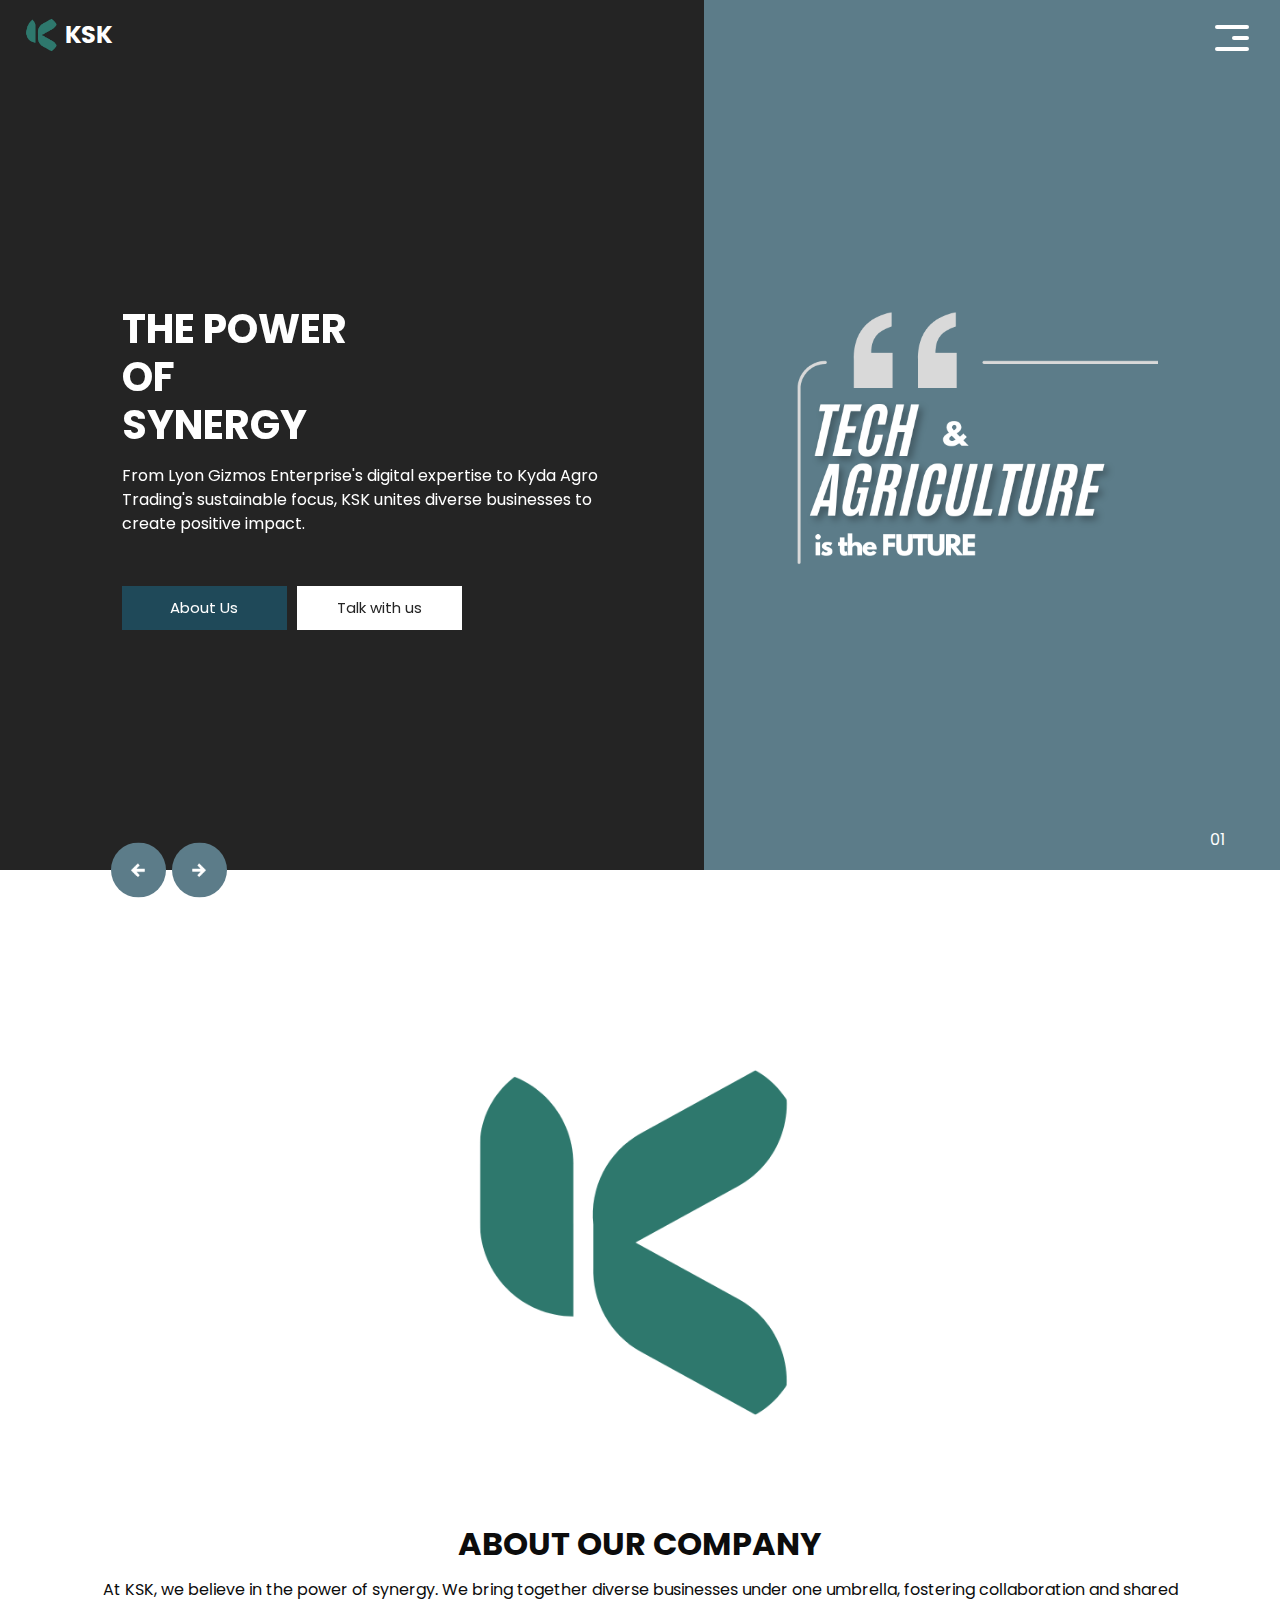
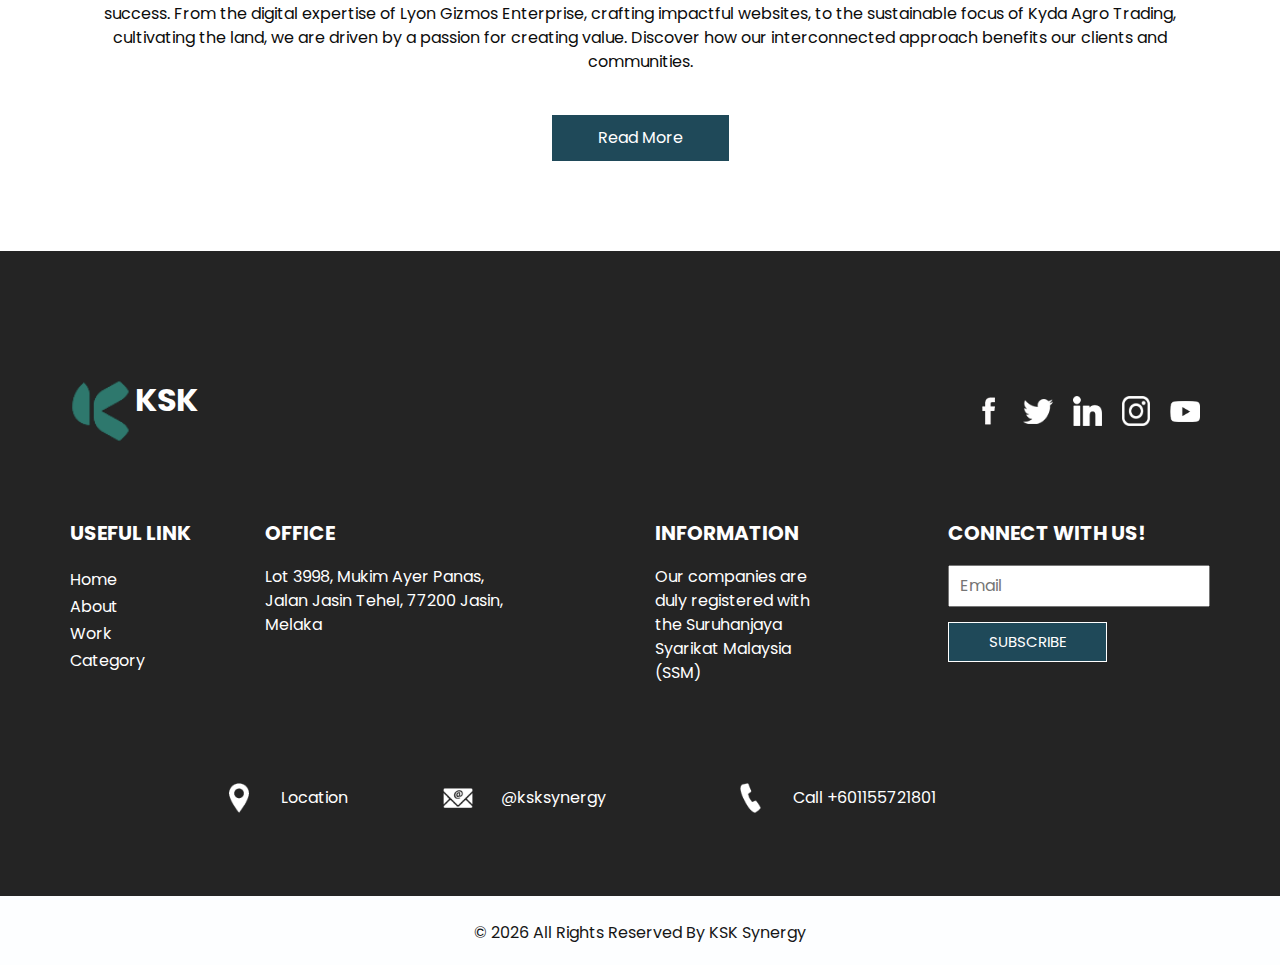
<file: index.html>
<!DOCTYPE html>
<html>

<head>
  <!-- Basic -->
  <meta charset="utf-8" />
  <meta http-equiv="X-UA-Compatible" content="IE=edge" />
  <!-- Mobile Metas -->
  <meta name="viewport" content="width=device-width, initial-scale=1, shrink-to-fit=no" />
  <!-- Site Metas -->
  <meta name="keywords" content="KSK, Lyon Gizmos Enterprise, Kyda Agro Trading, website design, web development, agriculture, sustainable farming, Malaysia, business conglomerate, farm melaka, farm malaysia, website malaysia, kebun melaka, kebun cilli melaka, kebun cilli, madu, madu asli, madu original" />
  <meta name="description" content="Dapatkan cili merah kulai dan madu asli organik berkualitas tinggi tanpa bahan kimia dengan harga termurah di Malaysia. Get high-quality organic red chili and pure honey, free from chemicals, at the cheapest prices in Malaysia." />
  <meta name="author" content="KSK Synergy" />

  <title>KSK Synergy</title>

  <!-- bootstrap core css -->
  <link rel="stylesheet" type="text/css" href="css/bootstrap.css" />

  <link href="https://fonts.googleapis.com/css?family=Poppins:400,700&display=swap" rel="stylesheet">
  <!-- Custom styles for this template -->
  <link href="css/style.css" rel="stylesheet" />
  <!-- responsive style -->
  <link href="css/responsive.css" rel="stylesheet" />
  <link rel="icon" type="image/png" href="images/fav.png">
</head>

<body>
  <div class="hero_area">
    <!-- header section strats -->
    <header class="header_section">
      <div class="container-fluid">
        <nav class="navbar navbar-expand-lg custom_nav-container">
          <a class="navbar-brand" href="index.html">
            <img src="images/logo.png" alt="" />
            <span>
              KSK
            </span>
          </a>
          <button class="navbar-toggler" type="button" data-toggle="collapse" data-target="#navbarSupportedContent" aria-controls="navbarSupportedContent" aria-expanded="false" aria-label="Toggle navigation">
            <span class="navbar-toggler-icon"></span>
          </button>

          <div class="collapse navbar-collapse" id="navbarSupportedContent">
            <ul class="navbar-nav  ">
              <li class="nav-item active">
                <a class="nav-link" href="index.html">Home <span class="sr-only">(current)</span></a>
              </li>
              <li class="nav-item">
                <a class="nav-link" href="about.html"> About</a>
              </li>
              <li class="nav-item">
                <a class="nav-link" href="work.html">Work </a>
              </li>
              <li class="nav-item">
                <a class="nav-link" href="category.html"> Category </a>
              </li>
            </ul>
            <div class="user_option">
              <a href="">
                <span>
                  Login
                </span>
              </a>
              <form class="form-inline my-2 my-lg-0 ml-0 ml-lg-4 mb-3 mb-lg-0">
                <button class="btn  my-2 my-sm-0 nav_search-btn" type="submit"></button>
              </form>
            </div>
          </div>
          <div>
            <div class="custom_menu-btn ">
              <button>
                <span class=" s-1">

                </span>
                <span class="s-2">

                </span>
                <span class="s-3">

                </span>
              </button>
            </div>
          </div>

        </nav>
      </div>
    </header>
    <!-- end header section -->
    <!-- slider section -->
    <section class="slider_section ">
      <div class="carousel_btn-container">
        <a class="carousel-control-prev" href="#carouselExampleIndicators" role="button" data-slide="prev">
          <span class="sr-only">Previous</span>
        </a>
        <a class="carousel-control-next" href="#carouselExampleIndicators" role="button" data-slide="next">
          <span class="sr-only">Next</span>
        </a>
      </div>
      <div id="carouselExampleIndicators" class="carousel slide" data-ride="carousel">
        <ol class="carousel-indicators">
          <li data-target="#carouselExampleIndicators" data-slide-to="0" class="active">01</li>
          <li data-target="#carouselExampleIndicators" data-slide-to="1">02</li>
          <li data-target="#carouselExampleIndicators" data-slide-to="2">03</li>
        </ol>
        <div class="carousel-inner">
          <div class="carousel-item active">
            <div class="container-fluid">
              <div class="row">
                <div class="col-md-5 offset-md-1">
                  <div class="detail-box">
                    <h1>
                      The Power <br>
                      of <br>
                      Synergy
                    </h1>
                    <p>
                      From Lyon Gizmos Enterprise's digital expertise to Kyda Agro Trading's sustainable focus, KSK unites diverse businesses to create positive impact.
                    </p>
                    <div class="btn-box">
                      <a href="about.html" class="btn-1">
                        About Us
                      </a>
                      <a href="https://wa.link/rkm1f6" class="btn-2">
                        Talk with us
                      </a>
                    </div>
                  </div>
                </div>
                <div class="offset-md-1 col-md-4 img-container">
                  <div class="img-box">
                    <img src="images/slider-img.png" alt="">
                  </div>
                </div>
              </div>
            </div>
          </div>
          <div class="carousel-item ">
            <div class="container-fluid">
              <div class="row">
                <div class="col-md-5 offset-md-1">
                  <div class="detail-box">
                    <h1>
                      Lyon Gizmos Enterprise <br>
                       
                      Tech
                    </h1>
                    <p>
                      Crafting impactful websites for businesses seeking a powerful online presence. We blend creativity and technical expertise to deliver results.
                    </p>
                    <div class="btn-box">
                      <a href="about.html" class="btn-1">
                        About Us
                      </a>
                      <a href="https://wa.link/rkm1f6" class="btn-2">
                        Talk with us
                      </a>
                    </div>
                  </div>
                </div>
                <div class="offset-md-1 col-md-4 img-container">
                  <div class="img-box">
                    <img src="images/slider-img.png" alt="">
                  </div>
                </div>
              </div>
            </div>
          </div>
          <div class="carousel-item ">
            <div class="container-fluid">
              <div class="row">
                <div class="col-md-5 offset-md-1">
                  <div class="detail-box">
                    <h1>
                      Kyda Agro Trading <br>
                      
                      Agriculture
                    </h1>
                    <p>
                      Cultivating the land with sustainable practices, providing high-quality agricultural products. Healthier future for our communities.
                    </p>
                    <div class="btn-box">
                      <a href="about.html" class="btn-1">
                        About Us
                      </a>
                      <a href="https://wa.link/rkm1f6" class="btn-2">
                        Talk with us
                      </a>
                    </div>
                  </div>
                </div>
                <div class="offset-md-1 col-md-4 img-container">
                  <div class="img-box">
                    <img src="images/slider-img.png" alt="">
                  </div>
                </div>
              </div>
            </div>
          </div>
        </div>

      </div>

    </section>
    <!-- end slider section -->
  </div>


  

  

  <!-- about section -->

  <section class="about_section layout_padding">
    <div class="container">
      <div class="row">
        <div class="col-md-10 col-lg-9 mx-auto">
          <div class="img-box">
            <img src="images/about-img.png" alt="">
          </div>
        </div>
      </div>
      <div class="detail-box">
        <h2>
          About our company
        </h2>
        <p>
          At KSK, we believe in the power of synergy. We bring together diverse businesses under one umbrella, fostering collaboration and shared success. From the digital expertise of Lyon Gizmos Enterprise, crafting impactful websites, to the sustainable focus of Kyda Agro Trading, cultivating the land, we are driven by a passion for creating value. Discover how our interconnected approach benefits our clients and communities.
        </p>
        <a href="about.html">
          Read More
        </a>
      </div>
    </div>
  </section>

  <!-- end about section -->

  



  <!-- info section -->

  <section class="info_section ">
    <div class="info_container layout_padding-top">
      <div class="container">
        <div class="info_top">
          <div class="info_logo">
            <img src="images/logo.png" alt="" />
            <span>
              KSK
            </span>
          </div>
          <div class="social_box">
            <a href="#">
              <img src="images/fb.png" alt="">
            </a>
            <a href="#">
              <img src="images/twitter.png" alt="">
            </a>
            <a href="#">
              <img src="images/linkedin.png" alt="">
            </a>
            <a href="#">
              <img src="images/instagram.png" alt="">
            </a>
            <a href="#">
              <img src="images/youtube.png" alt="">
            </a>
          </div>
        </div>

        <div class="info_main">
          <div class="row">
            <div class="col-md-3 col-lg-2">
              <div class="info_link-box">
                <h5>
                  Useful Link
                </h5>
                <ul>
                  <li class=" active">
                    <a class="" href="index.html">Home <span class="sr-only">(current)</span></a>
                  </li>
                  <li class="">
                    <a class="" href="about.html">About </a>
                  </li>
                  <li class="">
                    <a class="" href="work.html">Work </a>
                  </li>
                  <li class="">
                    <a class="" href="category.html">Category </a>
                  </li>
                </ul>
              </div>
            </div>
            <div class="col-md-3 ">
              <h5>
                Office
              </h5>
              <p>
                Lot 3998, Mukim Ayer Panas, Jalan Jasin Tehel, 77200 Jasin, Melaka
              </p>
            </div>

            <div class="col-md-3 col-lg-2 offset-lg-1">
              <h5>
                Information
              </h5>
              <p>
                Our companies are duly registered with the Suruhanjaya Syarikat Malaysia (SSM)
              </p>
            </div>

            <div class="col-md-3  offset-lg-1">
              <div class="info_form ">
                <h5>
                  Connect with Us!
                </h5>
                <form action="">
                  <input type="email" id="email" placeholder="Email" required>
                  <button type="button" onclick="openEmail()">Subscribe</button>
              </form>
              </div>
              <script>
                function openEmail() {
                  const email = document.getElementById('email').value;
                  if (!email) {
                    alert('Please enter your email address.');
                    return;
                  }
                  window.location.href = `mailto:ksksynergy@gmail.com?subject=Subscription&body=Hi KSK Synergy, I'd like to subscribe to your updates. (Your email: ${email})`;
                }
                </script>

            </div>
          </div>
        </div>
        <div class="row">
          <div class="col-lg-9 col-md-10 mx-auto">
            <div class="info_contact layout_padding2">
              <div class="row">
                <div class="col-md-3">
                  <a href="https://maps.app.goo.gl/VVT3TZhiv9jFWJGj6" class="link-box">
                    <div class="img-box">
                      <img src="images/location.png" alt="">
                    </div>
                    <div class="detail-box">
                      <h8>
                        Location
                      </h8>
                    </div>
                  </a>
                </div>
                <div class="col-md-4">
                  <a href="mailto:ksksynergy@gmail.com" class="link-box">
                    <div class="img-box">
                      <img src="images/mail.png" alt="">
                    </div>
                    <div class="detail-box">
                      <h8>
                        @ksksynergy
                      </h8>
                    </div>
                  </a>
                </div>
                <div class="col-md-5">
                  <a href="https://wa.link/rkm1f6" class="link-box">
                    <div class="img-box">
                      <img src="images/call.png" alt="">
                    </div>
                    <div class="detail-box">
                      <h8>
                        Call +601155721801
                      </h8>
                    </div>
                  </a>
                </div>
              </div>
            </div>
          </div>
        </div>

      </div>
    </div>
  </section>

  <!-- end info section -->

  <!-- footer section -->
  <footer class="container-fluid footer_section ">
    <div class="container">
      <p>
        &copy; <span id="displayDate"></span> All Rights Reserved By
        <a href="https:///">KSK Synergy</a>
      </p>
    </div>
  </footer>
  <!-- end  footer section -->


  <script src="js/jquery-3.4.1.min.js"></script>
  <script src="js/bootstrap.js"></script>
  <script src="js/custom.js"></script>


</body>
</body>

</html>
</file>
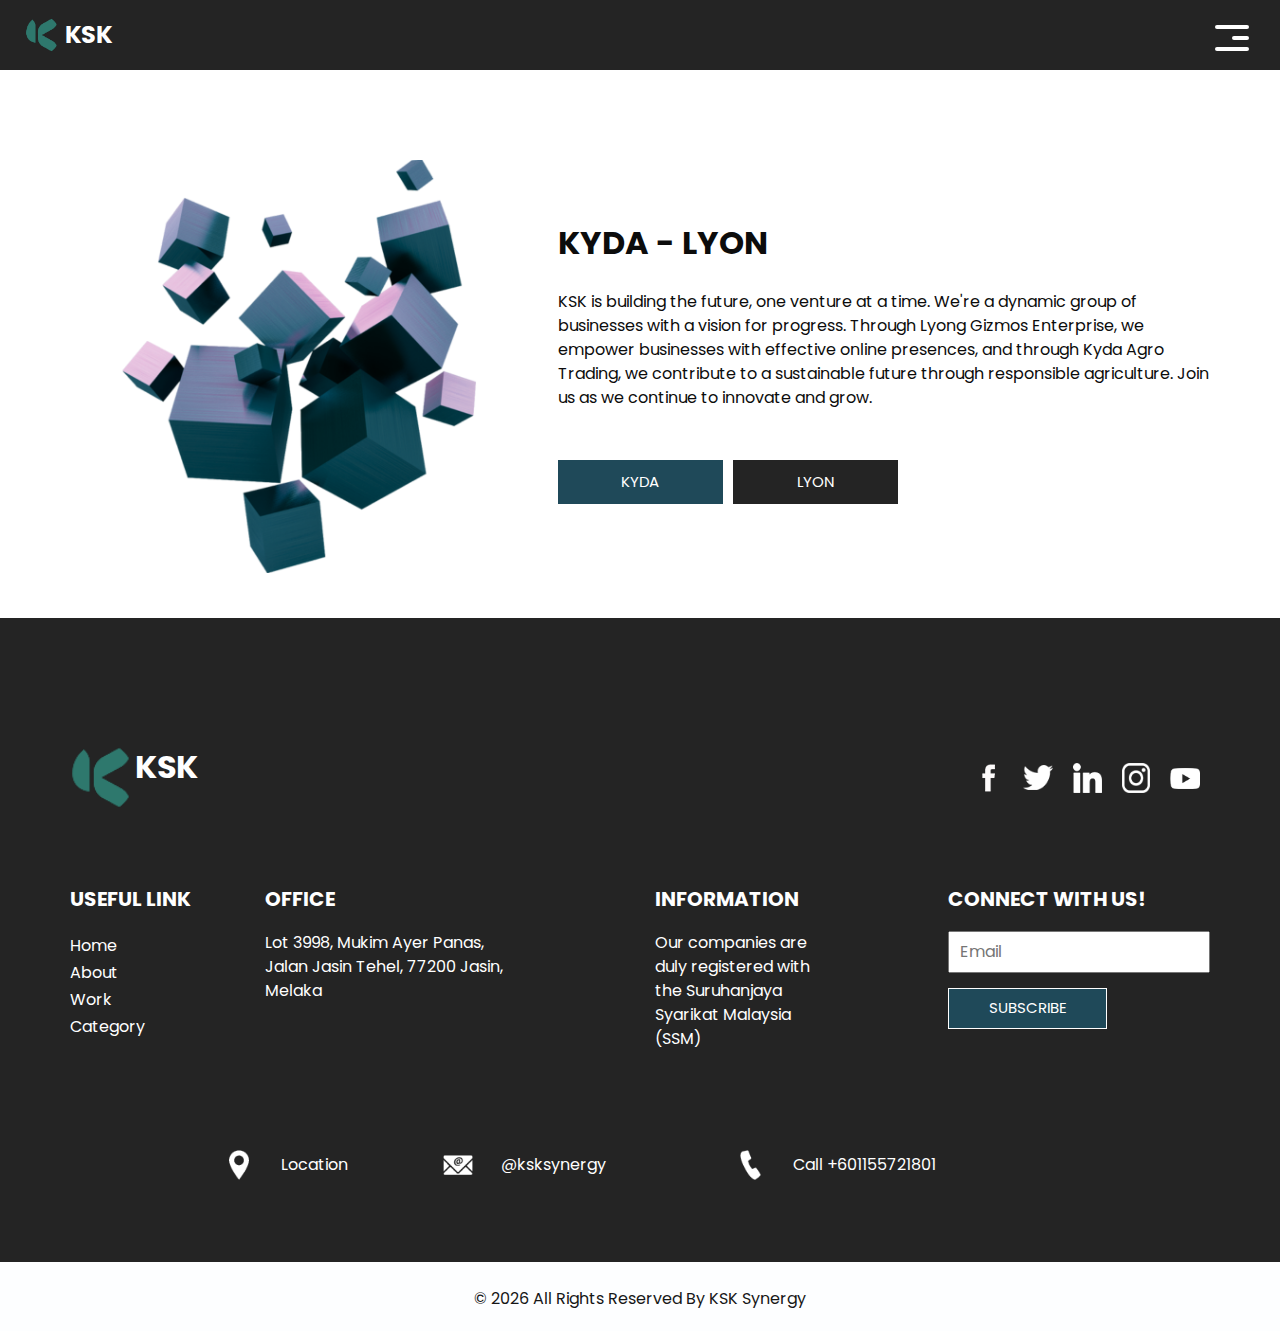
<file: about.html>
<!DOCTYPE html>
<html>

<head>
  <!-- Basic -->
  <meta charset="utf-8" />
  <meta http-equiv="X-UA-Compatible" content="IE=edge" />
  <!-- Mobile Metas -->
  <meta name="viewport" content="width=device-width, initial-scale=1, shrink-to-fit=no" />
  <!-- Site Metas -->
  <meta name="keywords" content="KSK, Lyon Gizmos Enterprise, Kyda Agro Trading, website design, web development, agriculture, sustainable farming, Malaysia, business conglomerate, farm melaka, farm malaysia, website malaysia, kebun melaka, kebun cilli melaka, kebun cilli, madu, madu asli, madu original" />
  <meta name="description" content="Dapatkan cili merah kulai dan madu asli organik berkualitas tinggi tanpa bahan kimia dengan harga termurah di Malaysia. Get high-quality organic red chili and pure honey, free from chemicals, at the cheapest prices in Malaysia." />
  <meta name="author" content="KSK Synergy" />

  <title>KSK Synergy About</title>

  <!-- bootstrap core css -->
  <link rel="stylesheet" type="text/css" href="css/bootstrap.css" />

  <link href="https://fonts.googleapis.com/css?family=Poppins:400,700&display=swap" rel="stylesheet">
  <!-- Custom styles for this template -->
  <link href="css/style.css" rel="stylesheet" />
  <!-- responsive style -->
  <link href="css/responsive.css" rel="stylesheet" />
  <link rel="icon" type="image/png" href="images/fav.png">
</head>

<body class="sub_page">
  <div class="hero_area">
    <!-- header section strats -->
    <header class="header_section">
      <div class="container-fluid">
        <nav class="navbar navbar-expand-lg custom_nav-container">
          <a class="navbar-brand" href="index.html">
            <img src="images/logo.png" alt="" />
            <span>
              KSK
            </span>
          </a>
          <button class="navbar-toggler" type="button" data-toggle="collapse" data-target="#navbarSupportedContent" aria-controls="navbarSupportedContent" aria-expanded="false" aria-label="Toggle navigation">
            <span class="navbar-toggler-icon"></span>
          </button>

          <div class="collapse navbar-collapse" id="navbarSupportedContent">
            <ul class="navbar-nav  ">
              <li class="nav-item">
                <a class="nav-link" href="index.html">Home <span class="sr-only">(current)</span></a>
              </li>
              <li class="nav-item active">
                <a class="nav-link" href="about.html"> About</a>
              </li>
              <li class="nav-item">
                <a class="nav-link" href="work.html">Work </a>
              </li>
              <li class="nav-item">
                <a class="nav-link" href="category.html"> Category </a>
              </li>
            </ul>
            <div class="user_option">
              <a href="">
                <span>
                  Login
                </span>
              </a>
              <form class="form-inline my-2 my-lg-0 ml-0 ml-lg-4 mb-3 mb-lg-0">
                <button class="btn  my-2 my-sm-0 nav_search-btn" type="submit"></button>
              </form>
            </div>
          </div>
          <div>
            <div class="custom_menu-btn ">
              <button>
                <span class=" s-1">

                </span>
                <span class="s-2">

                </span>
                <span class="s-3">

                </span>
              </button>
            </div>
          </div>

        </nav>
      </div>
    </header>
    <!-- end header section -->
  </div>


  <!-- experience section -->

  <section class="experience_section layout_padding-top layout_padding2-bottom">
    <div class="container">
      <div class="row">
        <div class="col-md-5">
          <div class="img-box">
            <img src="images/cube.png" alt="">
          </div>
        </div>
        <div class="col-md-7">
          <div class="detail-box">
            <div class="heading_container">
              <h2>
                Kyda - Lyon
              </h2>
            </div>
            <p>
              KSK is building the future, one venture at a time. We're a dynamic group of businesses with a vision for progress. Through Lyong Gizmos Enterprise, we empower businesses with effective online presences, and through Kyda Agro Trading, we contribute to a sustainable future through responsible agriculture. Join us as we continue to innovate and grow.
            </p>
            <div class="btn-box">
              <a href="kyda.html" class="btn-1">
                KYDA
              </a>
              <a href="lyon.html" class="btn-2">
                LYON
              </a>
            </div>
          </div>
        </div>

      </div>
    </div>
  </section>

  <!-- end experience section -->


  

   <!-- info section -->

   <section class="info_section ">
    <div class="info_container layout_padding-top">
      <div class="container">
        <div class="info_top">
          <div class="info_logo">
            <img src="images/logo.png" alt="" />
            <span>
              KSK
            </span>
          </div>
          <div class="social_box">
            <a href="#">
              <img src="images/fb.png" alt="">
            </a>
            <a href="#">
              <img src="images/twitter.png" alt="">
            </a>
            <a href="#">
              <img src="images/linkedin.png" alt="">
            </a>
            <a href="#">
              <img src="images/instagram.png" alt="">
            </a>
            <a href="#">
              <img src="images/youtube.png" alt="">
            </a>
          </div>
        </div>

        <div class="info_main">
          <div class="row">
            <div class="col-md-3 col-lg-2">
              <div class="info_link-box">
                <h5>
                  Useful Link
                </h5>
                <ul>
                  <li class=" active">
                    <a class="" href="index.html">Home <span class="sr-only">(current)</span></a>
                  </li>
                  <li class="">
                    <a class="" href="about.html">About </a>
                  </li>
                  <li class="">
                    <a class="" href="work.html">Work </a>
                  </li>
                  <li class="">
                    <a class="" href="category.html">Category </a>
                  </li>
                </ul>
              </div>
            </div>
            <div class="col-md-3 ">
              <h5>
                Office
              </h5>
              <p>
                Lot 3998, Mukim Ayer Panas, Jalan Jasin Tehel, 77200 Jasin, Melaka
              </p>
            </div>

            <div class="col-md-3 col-lg-2 offset-lg-1">
              <h5>
                Information
              </h5>
              <p>
                Our companies are duly registered with the Suruhanjaya Syarikat Malaysia (SSM)
              </p>
            </div>

            <div class="col-md-3  offset-lg-1">
              <div class="info_form ">
                <h5>
                  Connect with Us!
                </h5>
                <form action="">
                  <input type="email" id="email" placeholder="Email" required>
                  <button type="button" onclick="openEmail()">Subscribe</button>
              </form>
              </div>
              <script>
                function openEmail() {
                  const email = document.getElementById('email').value;
                  if (!email) {
                    alert('Please enter your email address.');
                    return;
                  }
                  window.location.href = `mailto:ksksynergy@gmail.com?subject=Subscription&body=Hi KSK Synergy, I'd like to subscribe to your updates. (Your email: ${email})`;
                }
                </script>

            </div>
          </div>
        </div>
        <div class="row">
          <div class="col-lg-9 col-md-10 mx-auto">
            <div class="info_contact layout_padding2">
              <div class="row">
                <div class="col-md-3">
                  <a href="https://maps.app.goo.gl/VVT3TZhiv9jFWJGj6" class="link-box">
                    <div class="img-box">
                      <img src="images/location.png" alt="">
                    </div>
                    <div class="detail-box">
                      <h8>
                        Location
                      </h8>
                    </div>
                  </a>
                </div>
                <div class="col-md-4">
                  <a href="mailto:ksksynergy@gmail.com" class="link-box">
                    <div class="img-box">
                      <img src="images/mail.png" alt="">
                    </div>
                    <div class="detail-box">
                      <h8>
                        @ksksynergy
                      </h8>
                    </div>
                  </a>
                </div>
                <div class="col-md-5">
                  <a href="https://wa.link/rkm1f6" class="link-box">
                    <div class="img-box">
                      <img src="images/call.png" alt="">
                    </div>
                    <div class="detail-box">
                      <h8>
                        Call +601155721801
                      </h8>
                    </div>
                  </a>
                </div>
              </div>
            </div>
          </div>
        </div>

      </div>
    </div>
  </section>

  <!-- end info section -->

  <!-- footer section -->
  <footer class="container-fluid footer_section ">
    <div class="container">
      <p>
        &copy; <span id="displayDate"></span> All Rights Reserved By
        <a href="https:///">KSK Synergy</a>
      </p>
    </div>
  </footer>
  <!-- end  footer section -->


  <script src="js/jquery-3.4.1.min.js"></script>
  <script src="js/bootstrap.js"></script>
  <script src="js/custom.js"></script>


</body>
</body>

</html>
</file>
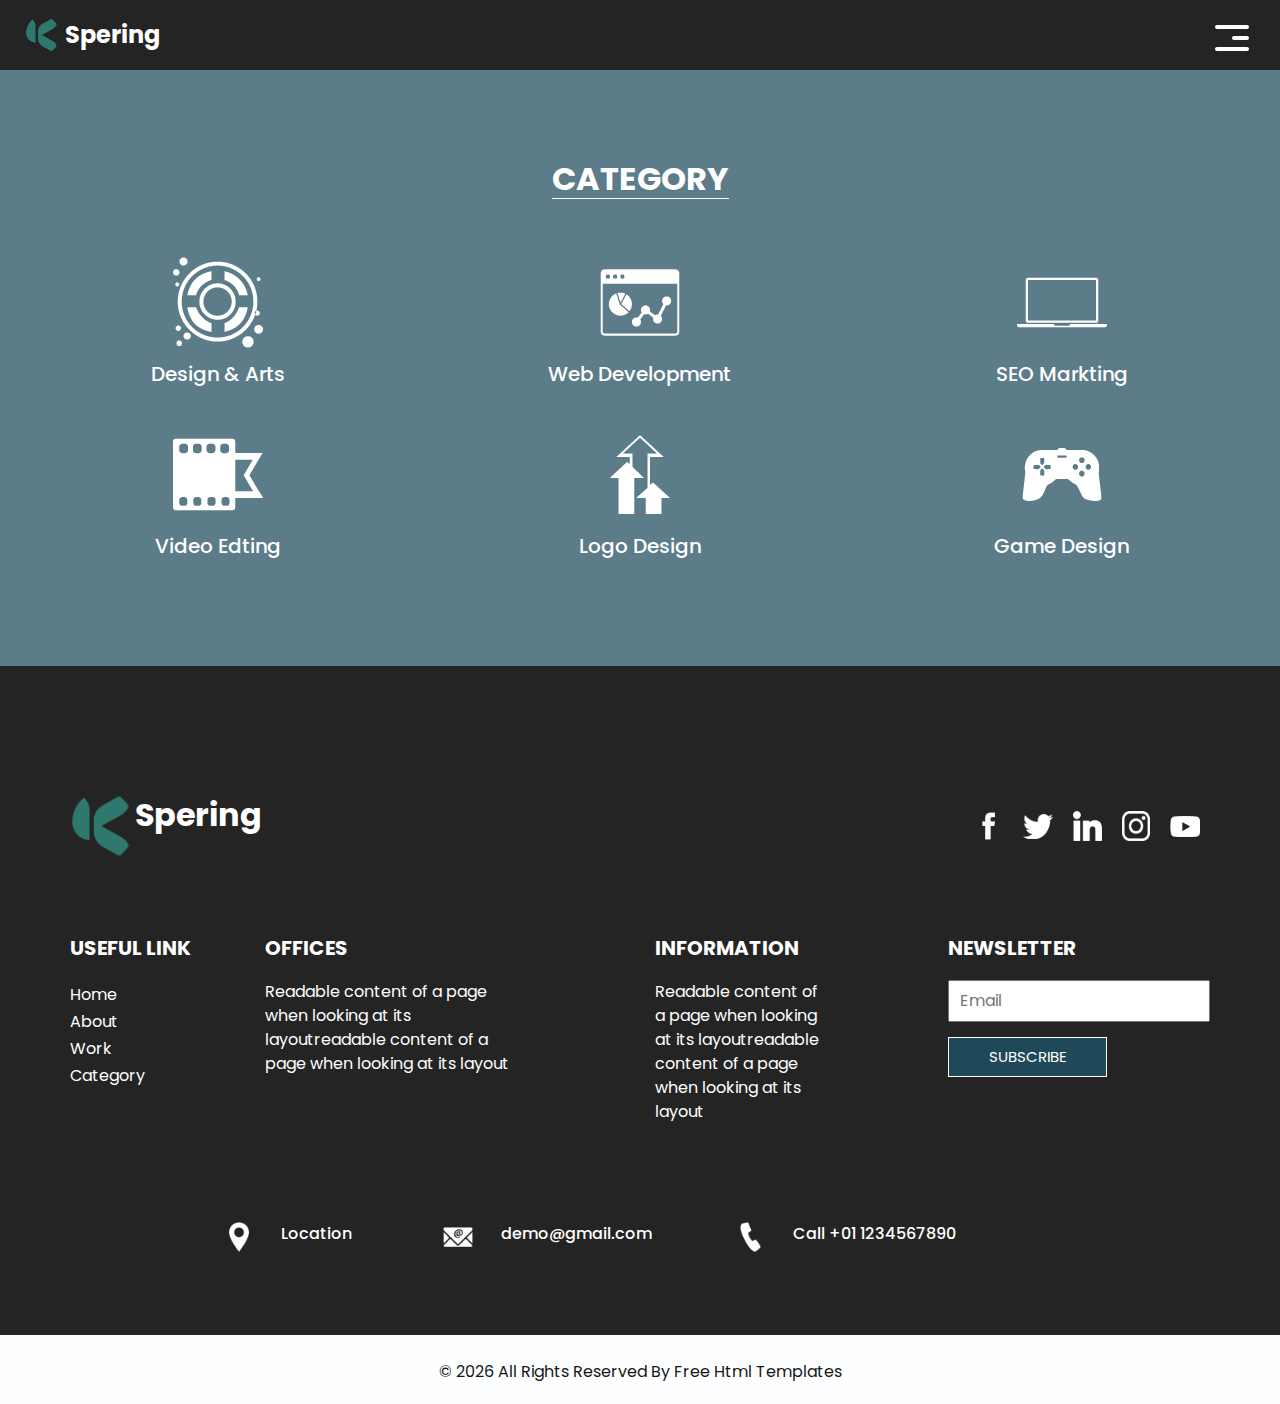
<file: category X.html>
<!DOCTYPE html>
<html>

<head>
  <!-- Basic -->
  <meta charset="utf-8" />
  <meta http-equiv="X-UA-Compatible" content="IE=edge" />
  <!-- Mobile Metas -->
  <meta name="viewport" content="width=device-width, initial-scale=1, shrink-to-fit=no" />
  <!-- Site Metas -->
  <meta name="keywords" content="" />
  <meta name="description" content="" />
  <meta name="author" content="" />

  <title>Spering</title>

  <!-- bootstrap core css -->
  <link rel="stylesheet" type="text/css" href="css/bootstrap.css" />

  <link href="https://fonts.googleapis.com/css?family=Poppins:400,700&display=swap" rel="stylesheet">
  <!-- Custom styles for this template -->
  <link href="css/style.css" rel="stylesheet" />
  <!-- responsive style -->
  <link href="css/responsive.css" rel="stylesheet" />
</head>

<body class="sub_page">
  <div class="hero_area">
    <!-- header section strats -->
    <header class="header_section">
      <div class="container-fluid">
        <nav class="navbar navbar-expand-lg custom_nav-container">
          <a class="navbar-brand" href="index.html">
            <img src="images/logo.png" alt="" />
            <span>
              Spering
            </span>
          </a>
          <button class="navbar-toggler" type="button" data-toggle="collapse" data-target="#navbarSupportedContent" aria-controls="navbarSupportedContent" aria-expanded="false" aria-label="Toggle navigation">
            <span class="navbar-toggler-icon"></span>
          </button>

          <div class="collapse navbar-collapse" id="navbarSupportedContent">
            <ul class="navbar-nav  ">
              <li class="nav-item ">
                <a class="nav-link" href="index.html">Home <span class="sr-only">(current)</span></a>
              </li>
              <li class="nav-item">
                <a class="nav-link" href="about.html"> About</a>
              </li>
              <li class="nav-item">
                <a class="nav-link" href="work.html">Work </a>
              </li>
              <li class="nav-item active">
                <a class="nav-link" href="category.html"> Category </a>
              </li>
            </ul>
            <div class="user_option">
              <a href="">
                <span>
                  Login
                </span>
              </a>
              <form class="form-inline my-2 my-lg-0 ml-0 ml-lg-4 mb-3 mb-lg-0">
                <button class="btn  my-2 my-sm-0 nav_search-btn" type="submit"></button>
              </form>
            </div>
          </div>
          <div>
            <div class="custom_menu-btn ">
              <button>
                <span class=" s-1">

                </span>
                <span class="s-2">

                </span>
                <span class="s-3">

                </span>
              </button>
            </div>
          </div>

        </nav>
      </div>
    </header>
    <!-- end header section -->
  </div>

  <!-- category section -->

  <section class="category_section layout_padding">
    <div class="container">
      <div class="heading_container">
        <h2>
          Category
        </h2>
      </div>
      <div class="category_container">
        <div class="box">
          <div class="img-box">
            <img src="images/c1.png" alt="">
          </div>
          <div class="detail-box">
            <h5>
              Design & Arts
            </h5>
          </div>
        </div>
        <div class="box">
          <div class="img-box">
            <img src="images/c2.png" alt="">
          </div>
          <div class="detail-box">
            <h5>
              Web Development
            </h5>
          </div>
        </div>
        <div class="box">
          <div class="img-box">
            <img src="images/c3.png" alt="">
          </div>
          <div class="detail-box">
            <h5>
              SEO Markting
            </h5>
          </div>
        </div>
        <div class="box">
          <div class="img-box">
            <img src="images/c4.png" alt="">
          </div>
          <div class="detail-box">
            <h5>
              Video Edting
            </h5>
          </div>
        </div>
        <div class="box">
          <div class="img-box">
            <img src="images/c5.png" alt="">
          </div>
          <div class="detail-box">
            <h5>
              Logo Design
            </h5>
          </div>
        </div>
        <div class="box">
          <div class="img-box">
            <img src="images/c6.png" alt="">
          </div>
          <div class="detail-box">
            <h5>
              Game Design
            </h5>
          </div>
        </div>
      </div>
    </div>
  </section>
  <!-- end category section -->

  <!-- info section -->

  <section class="info_section ">
    <div class="info_container layout_padding-top">
      <div class="container">
        <div class="info_top">
          <div class="info_logo">
            <img src="images/logo.png" alt="" />
            <span>
              Spering
            </span>
          </div>
          <div class="social_box">
            <a href="#">
              <img src="images/fb.png" alt="">
            </a>
            <a href="#">
              <img src="images/twitter.png" alt="">
            </a>
            <a href="#">
              <img src="images/linkedin.png" alt="">
            </a>
            <a href="#">
              <img src="images/instagram.png" alt="">
            </a>
            <a href="#">
              <img src="images/youtube.png" alt="">
            </a>
          </div>
        </div>

        <div class="info_main">
          <div class="row">
            <div class="col-md-3 col-lg-2">
              <div class="info_link-box">
                <h5>
                  Useful Link
                </h5>
                <ul>
                  <li class=" active">
                    <a class="" href="index.html">Home <span class="sr-only">(current)</span></a>
                  </li>
                  <li class="">
                    <a class="" href="about.html">About </a>
                  </li>
                  <li class="">
                    <a class="" href="work.html">Work </a>
                  </li>
                  <li class="">
                    <a class="" href="category.html">Category </a>
                  </li>
                </ul>
              </div>
            </div>
            <div class="col-md-3 ">
              <h5>
                Offices
              </h5>
              <p>
                Readable content of a page when looking at its layoutreadable content of a page when looking at its layout
              </p>
            </div>

            <div class="col-md-3 col-lg-2 offset-lg-1">
              <h5>
                Information
              </h5>
              <p>
                Readable content of a page when looking at its layoutreadable content of a page when looking at its layout
              </p>
            </div>

            <div class="col-md-3  offset-lg-1">
              <div class="info_form ">
                <h5>
                  Newsletter
                </h5>
                <form action="">
                  <input type="email" placeholder="Email">
                  <button>
                    Subscribe
                  </button>
                </form>
              </div>
            </div>
          </div>
        </div>
        <div class="row">
          <div class="col-lg-9 col-md-10 mx-auto">
            <div class="info_contact layout_padding2">
              <div class="row">
                <div class="col-md-3">
                  <a href="#" class="link-box">
                    <div class="img-box">
                      <img src="images/location.png" alt="">
                    </div>
                    <div class="detail-box">
                      <h6>
                        Location
                      </h6>
                    </div>
                  </a>
                </div>
                <div class="col-md-4">
                  <a href="#" class="link-box">
                    <div class="img-box">
                      <img src="images/mail.png" alt="">
                    </div>
                    <div class="detail-box">
                      <h6>
                        demo@gmail.com
                      </h6>
                    </div>
                  </a>
                </div>
                <div class="col-md-5">
                  <a href="#" class="link-box">
                    <div class="img-box">
                      <img src="images/call.png" alt="">
                    </div>
                    <div class="detail-box">
                      <h6>
                        Call +01 1234567890
                      </h6>
                    </div>
                  </a>
                </div>
              </div>
            </div>
          </div>
        </div>

      </div>
    </div>
  </section>

  <!-- end info section -->

  <!-- footer section -->
  <footer class="container-fluid footer_section ">
    <div class="container">
      <p>
        &copy; <span id="displayDate"></span> All Rights Reserved By
        <a href="https://html.design/">Free Html Templates</a>
      </p>
    </div>
  </footer>
  <!-- end  footer section -->


  <script src="js/jquery-3.4.1.min.js"></script>
  <script src="js/bootstrap.js"></script>
  <script src="js/custom.js"></script>

</body>
</body>

</html>
</file>
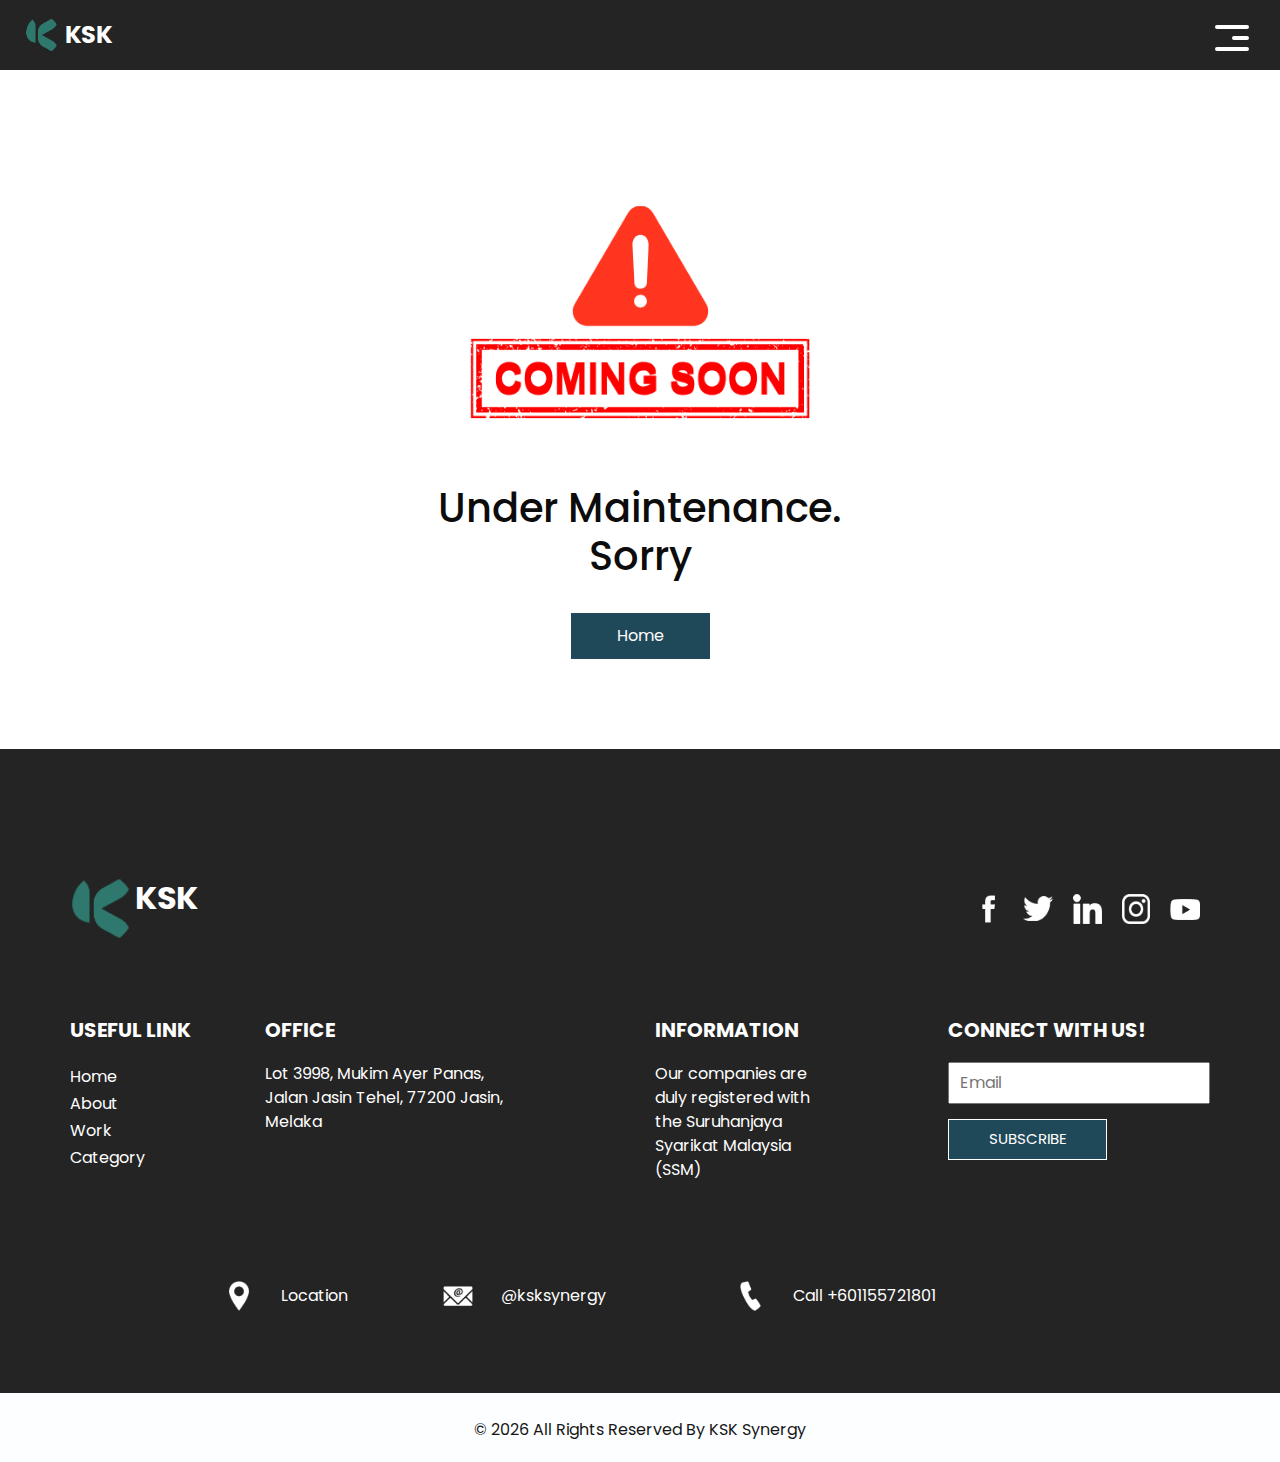
<file: category.html>
<!DOCTYPE html>
<html>
<head>
  <!-- Basic -->
  <meta charset="utf-8" />
  <meta http-equiv="X-UA-Compatible" content="IE=edge" />
  <!-- Mobile Metas -->
  <meta name="viewport" content="width=device-width, initial-scale=1, shrink-to-fit=no" />
  <!-- Site Metas -->
  <meta name="keywords" content="KSK, Lyon Gizmos Enterprise, Kyda Agro Trading, website design, web development, agriculture, sustainable farming, Malaysia, business conglomerate, farm melaka, farm malaysia, website malaysia, kebun melaka, kebun cilli melaka, kebun cilli, madu, madu asli, madu original" />
  <meta name="description" content="Dapatkan cili merah kulai dan madu asli organik berkualitas tinggi tanpa bahan kimia dengan harga termurah di Malaysia. Get high-quality organic red chili and pure honey, free from chemicals, at the cheapest prices in Malaysia." />
  <meta name="author" content="KSK Synergy" />

  <title>KSK Synergy</title>

  <!-- bootstrap core css -->
  <link rel="stylesheet" type="text/css" href="css/bootstrap.css" />

  <link href="https://fonts.googleapis.com/css?family=Poppins:400,700&display=swap" rel="stylesheet">
  <!-- Custom styles for this template -->
  <link href="css/style.css" rel="stylesheet" />
  <!-- responsive style -->
  <link href="css/responsive.css" rel="stylesheet" />
  <link rel="icon" type="image/png" href="images/fav.png">
</head>

<body class="sub_page">
    <div class="hero_area">
      <!-- header section strats -->
      <header class="header_section">
        <div class="container-fluid">
          <nav class="navbar navbar-expand-lg custom_nav-container">
            <a class="navbar-brand" href="index.html">
              <img src="images/logo.png" alt="" />
              <span>
                KSK
              </span>
            </a>
            <button class="navbar-toggler" type="button" data-toggle="collapse" data-target="#navbarSupportedContent" aria-controls="navbarSupportedContent" aria-expanded="false" aria-label="Toggle navigation">
              <span class="navbar-toggler-icon"></span>
            </button>
  
            <div class="collapse navbar-collapse" id="navbarSupportedContent">
              <ul class="navbar-nav  ">
                <li class="nav-item">
                  <a class="nav-link" href="index.html">Home <span class="sr-only">(current)</span></a>
                </li>
                <li class="nav-item active">
                  <a class="nav-link" href="about.html"> About</a>
                </li>
                <li class="nav-item">
                  <a class="nav-link" href="work.html">Work </a>
                </li>
                <li class="nav-item">
                  <a class="nav-link" href="category.html"> Category </a>
                </li>
              </ul>
              <div class="user_option">
                <a href="">
                  <span>
                    Login
                  </span>
                </a>
                <form class="form-inline my-2 my-lg-0 ml-0 ml-lg-4 mb-3 mb-lg-0">
                  <button class="btn  my-2 my-sm-0 nav_search-btn" type="submit"></button>
                </form>
              </div>
            </div>
            <div>
              <div class="custom_menu-btn ">
                <button>
                  <span class=" s-1">
  
                  </span>
                  <span class="s-2">
  
                  </span>
                  <span class="s-3">
  
                  </span>
                </button>
              </div>
            </div>
  
          </nav>
        </div>
      </header>
      <!-- end header section -->
    </div>


  

  

  <!-- kyda section -->

  <section class="about_section layout_padding">
    <div class="container">
      <div class="row">
        <div class="col-md-10 col-lg-9 mx-auto">
          <div class="img-box">
            <img src="images/main.png" alt="">
          </div>
        </div>
      </div>
      <div class="detail-box">
        <br> <h1>
          Under Maintenance. <br>

          Sorry
        </h1>
        
        <a href="index.html">
          Home
        </a>
      </div>
    </div>
  </section>

  <!-- end kyda section -->

  
  


  <!-- info section -->

  <section class="info_section ">
    <div class="info_container layout_padding-top">
      <div class="container">
        <div class="info_top">
          <div class="info_logo">
            <img src="images/logo.png" alt="" />
            <span>
              KSK
            </span>
          </div>
          <div class="social_box">
            <a href="#">
              <img src="images/fb.png" alt="">
            </a>
            <a href="#">
              <img src="images/twitter.png" alt="">
            </a>
            <a href="#">
              <img src="images/linkedin.png" alt="">
            </a>
            <a href="#">
              <img src="images/instagram.png" alt="">
            </a>
            <a href="#">
              <img src="images/youtube.png" alt="">
            </a>
          </div>
        </div>

        <div class="info_main">
          <div class="row">
            <div class="col-md-3 col-lg-2">
              <div class="info_link-box">
                <h5>
                  Useful Link
                </h5>
                <ul>
                  <li class=" active">
                    <a class="" href="index.html">Home <span class="sr-only">(current)</span></a>
                  </li>
                  <li class="">
                    <a class="" href="about.html">About </a>
                  </li>
                  <li class="">
                    <a class="" href="work.html">Work </a>
                  </li>
                  <li class="">
                    <a class="" href="category.html">Category </a>
                  </li>
                </ul>
              </div>
            </div>
            <div class="col-md-3 ">
              <h5>
                Office
              </h5>
              <p>
                Lot 3998, Mukim Ayer Panas, Jalan Jasin Tehel, 77200 Jasin, Melaka
              </p>
            </div>

            <div class="col-md-3 col-lg-2 offset-lg-1">
              <h5>
                Information
              </h5>
              <p>
                Our companies are duly registered with the Suruhanjaya Syarikat Malaysia (SSM)
              </p>
            </div>

            <div class="col-md-3  offset-lg-1">
              <div class="info_form ">
                <h5>
                  Connect with Us!
                </h5>
                <form action="">
                  <input type="email" id="email" placeholder="Email" required>
                  <button type="button" onclick="openEmail()">Subscribe</button>
              </form>
              </div>
              <script>
                function openEmail() {
                  const email = document.getElementById('email').value;
                  if (!email) {
                    alert('Please enter your email address.');
                    return;
                  }
                  window.location.href = `mailto:ksksynergy@gmail.com?subject=Subscription&body=Hi KSK Synergy, I'd like to subscribe to your updates. (Your email: ${email})`;
                }
                </script>

            </div>
          </div>
        </div>
        <div class="row">
          <div class="col-lg-9 col-md-10 mx-auto">
            <div class="info_contact layout_padding2">
              <div class="row">
                <div class="col-md-3">
                  <a href="https://maps.app.goo.gl/VVT3TZhiv9jFWJGj6" class="link-box">
                    <div class="img-box">
                      <img src="images/location.png" alt="">
                    </div>
                    <div class="detail-box">
                      <h8>
                        Location
                      </h8>
                    </div>
                  </a>
                </div>
                <div class="col-md-4">
                  <a href="mailto:ksksynergy@gmail.com" class="link-box">
                    <div class="img-box">
                      <img src="images/mail.png" alt="">
                    </div>
                    <div class="detail-box">
                      <h8>
                        @ksksynergy
                      </h8>
                    </div>
                  </a>
                </div>
                <div class="col-md-5">
                  <a href="https://wa.link/rkm1f6" class="link-box">
                    <div class="img-box">
                      <img src="images/call.png" alt="">
                    </div>
                    <div class="detail-box">
                      <h8>
                        Call +601155721801
                      </h8>
                    </div>
                  </a>
                </div>
              </div>
            </div>
          </div>
        </div>

      </div>
    </div>
  </section>

  <!-- end info section -->

  <!-- footer section -->
  <footer class="container-fluid footer_section ">
    <div class="container">
      <p>
        &copy; <span id="displayDate"></span> All Rights Reserved By
        <a href="https:///">KSK Synergy</a>
      </p>
    </div>
  </footer>
  <!-- end  footer section -->


  <script src="js/jquery-3.4.1.min.js"></script>
  <script src="js/bootstrap.js"></script>
  <script src="js/custom.js"></script>


</body>
</body>

</html>
</file>
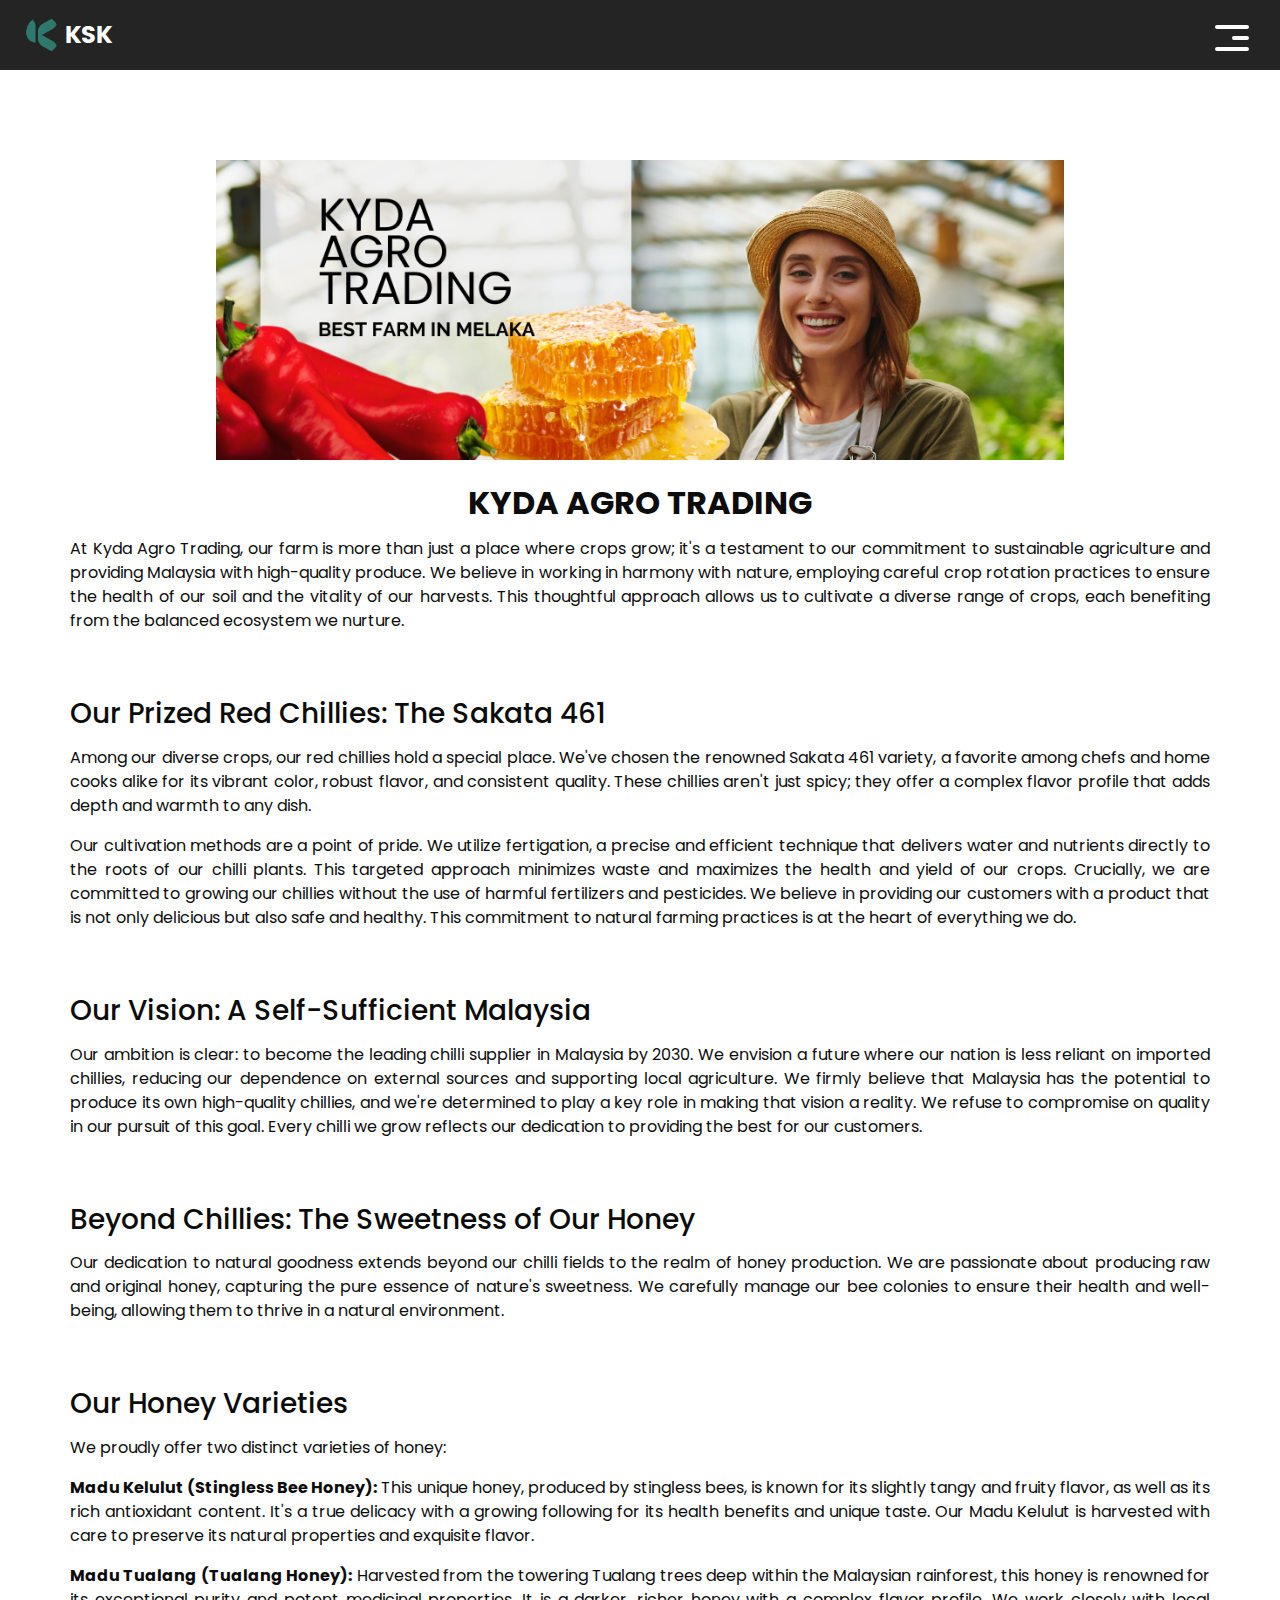
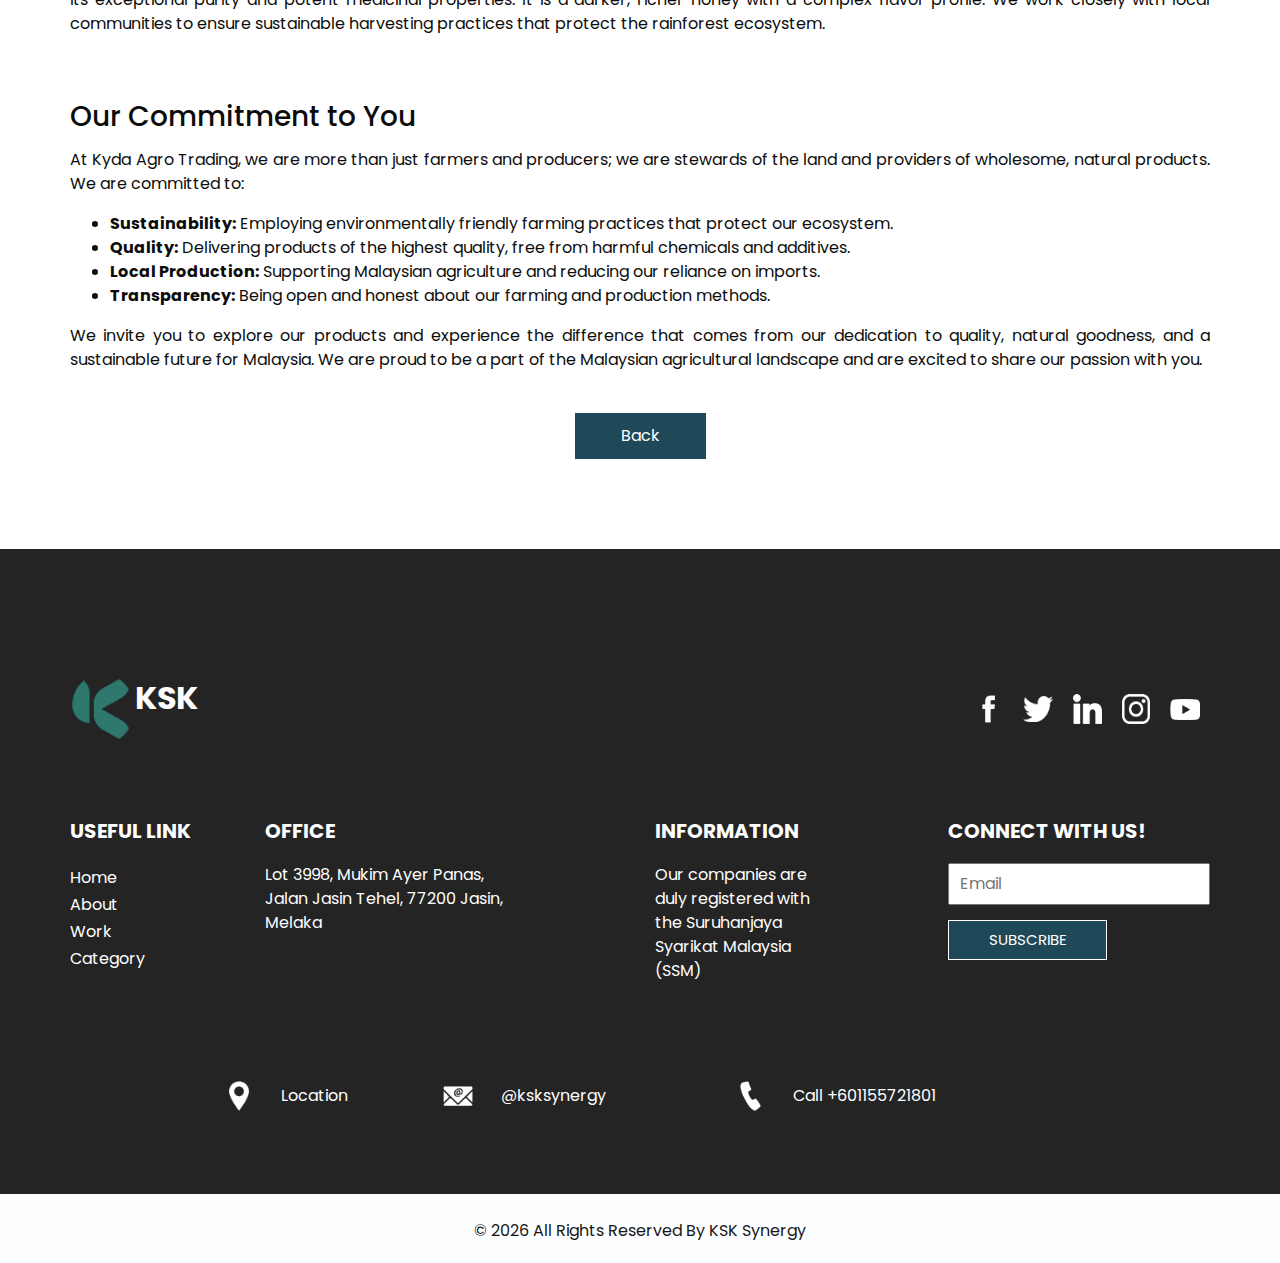
<file: kyda.html>
<!DOCTYPE html>
<html>
<head>
  <!-- Basic -->
  <meta charset="utf-8" />
  <meta http-equiv="X-UA-Compatible" content="IE=edge" />
  <!-- Mobile Metas -->
  <meta name="viewport" content="width=device-width, initial-scale=1, shrink-to-fit=no" />
  <!-- Site Metas -->
  <meta name="keywords" content="KSK, Lyon Gizmos Enterprise, Kyda Agro Trading, website design, web development, agriculture, sustainable farming, Malaysia, business conglomerate, farm melaka, farm malaysia, website malaysia, kebun melaka, kebun cilli melaka, kebun cilli, madu, madu asli, madu original" />
  <meta name="description" content="Dapatkan cili merah kulai dan madu asli organik berkualitas tinggi tanpa bahan kimia dengan harga termurah di Malaysia. Get high-quality organic red chili and pure honey, free from chemicals, at the cheapest prices in Malaysia." />
  <meta name="author" content="KSK Synergy" />

  <title>KSK Synergy</title>

  <!-- bootstrap core css -->
  <link rel="stylesheet" type="text/css" href="css/bootstrap.css" />

  <link href="https://fonts.googleapis.com/css?family=Poppins:400,700&display=swap" rel="stylesheet">
  <!-- Custom styles for this template -->
  <link href="css/style.css" rel="stylesheet" />
  <!-- responsive style -->
  <link href="css/responsive.css" rel="stylesheet" />
  <link rel="icon" type="image/png" href="images/fav.png">
</head>

<body class="sub_page">
    <div class="hero_area">
      <!-- header section strats -->
      <header class="header_section">
        <div class="container-fluid">
          <nav class="navbar navbar-expand-lg custom_nav-container">
            <a class="navbar-brand" href="index.html">
              <img src="images/logo.png" alt="" />
              <span>
                KSK
              </span>
            </a>
            <button class="navbar-toggler" type="button" data-toggle="collapse" data-target="#navbarSupportedContent" aria-controls="navbarSupportedContent" aria-expanded="false" aria-label="Toggle navigation">
              <span class="navbar-toggler-icon"></span>
            </button>
  
            <div class="collapse navbar-collapse" id="navbarSupportedContent">
              <ul class="navbar-nav  ">
                <li class="nav-item">
                  <a class="nav-link" href="index.html">Home <span class="sr-only">(current)</span></a>
                </li>
                <li class="nav-item active">
                  <a class="nav-link" href="about.html"> About</a>
                </li>
                <li class="nav-item">
                  <a class="nav-link" href="work.html">Work </a>
                </li>
                <li class="nav-item">
                  <a class="nav-link" href="category.html"> Category </a>
                </li>
              </ul>
              <div class="user_option">
                <a href="">
                  <span>
                    Login
                  </span>
                </a>
                <form class="form-inline my-2 my-lg-0 ml-0 ml-lg-4 mb-3 mb-lg-0">
                  <button class="btn  my-2 my-sm-0 nav_search-btn" type="submit"></button>
                </form>
              </div>
            </div>
            <div>
              <div class="custom_menu-btn ">
                <button>
                  <span class=" s-1">
  
                  </span>
                  <span class="s-2">
  
                  </span>
                  <span class="s-3">
  
                  </span>
                </button>
              </div>
            </div>
  
          </nav>
        </div>
      </header>
      <!-- end header section -->
    </div>


  

  

  <!-- kyda section -->

  <section class="about_section layout_padding">
    <div class="container">
      <div class="row">
        <div class="col-md-10 col-lg-9 mx-auto">
          <div class="img-box">
            <img src="images/kyda-img.png" alt="">
          </div>
        </div>
      </div>
      <div class="detail-box">
        <br> <h2>
          Kyda Agro Trading
        </h2>
        <div class="text-justify">
            <p class="product-description">At Kyda Agro Trading, our farm is more than just a place where crops grow; it's a testament to our commitment to sustainable agriculture and providing Malaysia with high-quality produce. We believe in working in harmony with nature, employing careful crop rotation practices to ensure the health of our soil and the vitality of our harvests. This thoughtful approach allows us to cultivate a diverse range of crops, each benefiting from the balanced ecosystem we nurture.</p> <br> <br>
    
            <h3>Our Prized Red Chillies: The Sakata 461</h3>
            <p class="product-description">Among our diverse crops, our red chillies hold a special place. We've chosen the renowned Sakata 461 variety, a favorite among chefs and home cooks alike for its vibrant color, robust flavor, and consistent quality. These chillies aren't just spicy; they offer a complex flavor profile that adds depth and warmth to any dish.</p>
            <p class="product-description">Our cultivation methods are a point of pride. We utilize fertigation, a precise and efficient technique that delivers water and nutrients directly to the roots of our chilli plants. This targeted approach minimizes waste and maximizes the health and yield of our crops. Crucially, we are committed to growing our chillies without the use of harmful fertilizers and pesticides. We believe in providing our customers with a product that is not only delicious but also safe and healthy. This commitment to natural farming practices is at the heart of everything we do.</p> <br> <br>
    
            <h3>Our Vision: A Self-Sufficient Malaysia</h3>
            <p class="product-description">Our ambition is clear: to become the leading chilli supplier in Malaysia by 2030. We envision a future where our nation is less reliant on imported chillies, reducing our dependence on external sources and supporting local agriculture. We firmly believe that Malaysia has the potential to produce its own high-quality chillies, and we're determined to play a key role in making that vision a reality. We refuse to compromise on quality in our pursuit of this goal. Every chilli we grow reflects our dedication to providing the best for our customers.</p> <br> <br>
    
            <h3>Beyond Chillies: The Sweetness of Our Honey</h3>
            <p class="product-description">Our dedication to natural goodness extends beyond our chilli fields to the realm of honey production. We are passionate about producing raw and original honey, capturing the pure essence of nature's sweetness. We carefully manage our bee colonies to ensure their health and well-being, allowing them to thrive in a natural environment.</p> <br> <br>
    
            <h3>Our Honey Varieties</h3>
            <p class="product-description">We proudly offer two distinct varieties of honey:</p>
            <p class="product-description"><strong>Madu Kelulut (Stingless Bee Honey):</strong> This unique honey, produced by stingless bees, is known for its slightly tangy and fruity flavor, as well as its rich antioxidant content. It's a true delicacy with a growing following for its health benefits and unique taste. Our Madu Kelulut is harvested with care to preserve its natural properties and exquisite flavor.</p>
            <p class="product-description"><strong>Madu Tualang (Tualang Honey):</strong> Harvested from the towering Tualang trees deep within the Malaysian rainforest, this honey is renowned for its exceptional purity and potent medicinal properties. It is a darker, richer honey with a complex flavor profile. We work closely with local communities to ensure sustainable harvesting practices that protect the rainforest ecosystem.</p> <br> <br>
    
            <h3>Our Commitment to You</h3>
            <p class="product-description">At Kyda Agro Trading, we are more than just farmers and producers; we are stewards of the land and providers of wholesome, natural products. We are committed to:</p>
            <ul>
                <li><strong>Sustainability:</strong> Employing environmentally friendly farming practices that protect our ecosystem.</li>
                <li><strong>Quality:</strong> Delivering products of the highest quality, free from harmful chemicals and additives.</li>
                <li><strong>Local Production:</strong> Supporting Malaysian agriculture and reducing our reliance on imports.</li>
                <li><strong>Transparency:</strong> Being open and honest about our farming and production methods.</li>
            </ul>
            <p class="product-description">We invite you to explore our products and experience the difference that comes from our dedication to quality, natural goodness, and a sustainable future for Malaysia. We are proud to be a part of the Malaysian agricultural landscape and are excited to share our passion with you.</p>
        </div>
        <a href="about.html">
          Back
        </a>
      </div>
    </div>
  </section>

  <!-- end kyda section -->

  
  


  <!-- info section -->

  <section class="info_section ">
    <div class="info_container layout_padding-top">
      <div class="container">
        <div class="info_top">
          <div class="info_logo">
            <img src="images/logo.png" alt="" />
            <span>
              KSK
            </span>
          </div>
          <div class="social_box">
            <a href="#">
              <img src="images/fb.png" alt="">
            </a>
            <a href="#">
              <img src="images/twitter.png" alt="">
            </a>
            <a href="#">
              <img src="images/linkedin.png" alt="">
            </a>
            <a href="#">
              <img src="images/instagram.png" alt="">
            </a>
            <a href="#">
              <img src="images/youtube.png" alt="">
            </a>
          </div>
        </div>

        <div class="info_main">
          <div class="row">
            <div class="col-md-3 col-lg-2">
              <div class="info_link-box">
                <h5>
                  Useful Link
                </h5>
                <ul>
                  <li class=" active">
                    <a class="" href="index.html">Home <span class="sr-only">(current)</span></a>
                  </li>
                  <li class="">
                    <a class="" href="about.html">About </a>
                  </li>
                  <li class="">
                    <a class="" href="work.html">Work </a>
                  </li>
                  <li class="">
                    <a class="" href="category.html">Category </a>
                  </li>
                </ul>
              </div>
            </div>
            <div class="col-md-3 ">
              <h5>
                Office
              </h5>
              <p>
                Lot 3998, Mukim Ayer Panas, Jalan Jasin Tehel, 77200 Jasin, Melaka
              </p>
            </div>

            <div class="col-md-3 col-lg-2 offset-lg-1">
              <h5>
                Information
              </h5>
              <p>
                Our companies are duly registered with the Suruhanjaya Syarikat Malaysia (SSM)
              </p>
            </div>

            <div class="col-md-3  offset-lg-1">
              <div class="info_form ">
                <h5>
                  Connect with Us!
                </h5>
                <form action="">
                  <input type="email" id="email" placeholder="Email" required>
                  <button type="button" onclick="openEmail()">Subscribe</button>
              </form>
              </div>
              <script>
                function openEmail() {
                  const email = document.getElementById('email').value;
                  if (!email) {
                    alert('Please enter your email address.');
                    return;
                  }
                  window.location.href = `mailto:ksksynergy@gmail.com?subject=Subscription&body=Hi KSK Synergy, I'd like to subscribe to your updates. (Your email: ${email})`;
                }
                </script>

            </div>
          </div>
        </div>
        <div class="row">
          <div class="col-lg-9 col-md-10 mx-auto">
            <div class="info_contact layout_padding2">
              <div class="row">
                <div class="col-md-3">
                  <a href="https://maps.app.goo.gl/VVT3TZhiv9jFWJGj6" class="link-box">
                    <div class="img-box">
                      <img src="images/location.png" alt="">
                    </div>
                    <div class="detail-box">
                      <h8>
                        Location
                      </h8>
                    </div>
                  </a>
                </div>
                <div class="col-md-4">
                  <a href="mailto:ksksynergy@gmail.com" class="link-box">
                    <div class="img-box">
                      <img src="images/mail.png" alt="">
                    </div>
                    <div class="detail-box">
                      <h8>
                        @ksksynergy
                      </h8>
                    </div>
                  </a>
                </div>
                <div class="col-md-5">
                  <a href="https://wa.link/rkm1f6" class="link-box">
                    <div class="img-box">
                      <img src="images/call.png" alt="">
                    </div>
                    <div class="detail-box">
                      <h8>
                        Call +601155721801
                      </h8>
                    </div>
                  </a>
                </div>
              </div>
            </div>
          </div>
        </div>

      </div>
    </div>
  </section>

  <!-- end info section -->

  <!-- footer section -->
  <footer class="container-fluid footer_section ">
    <div class="container">
      <p>
        &copy; <span id="displayDate"></span> All Rights Reserved By
        <a href="https:///">KSK Synergy</a>
      </p>
    </div>
  </footer>
  <!-- end  footer section -->


  <script src="js/jquery-3.4.1.min.js"></script>
  <script src="js/bootstrap.js"></script>
  <script src="js/custom.js"></script>


</body>
</body>

</html>
</file>
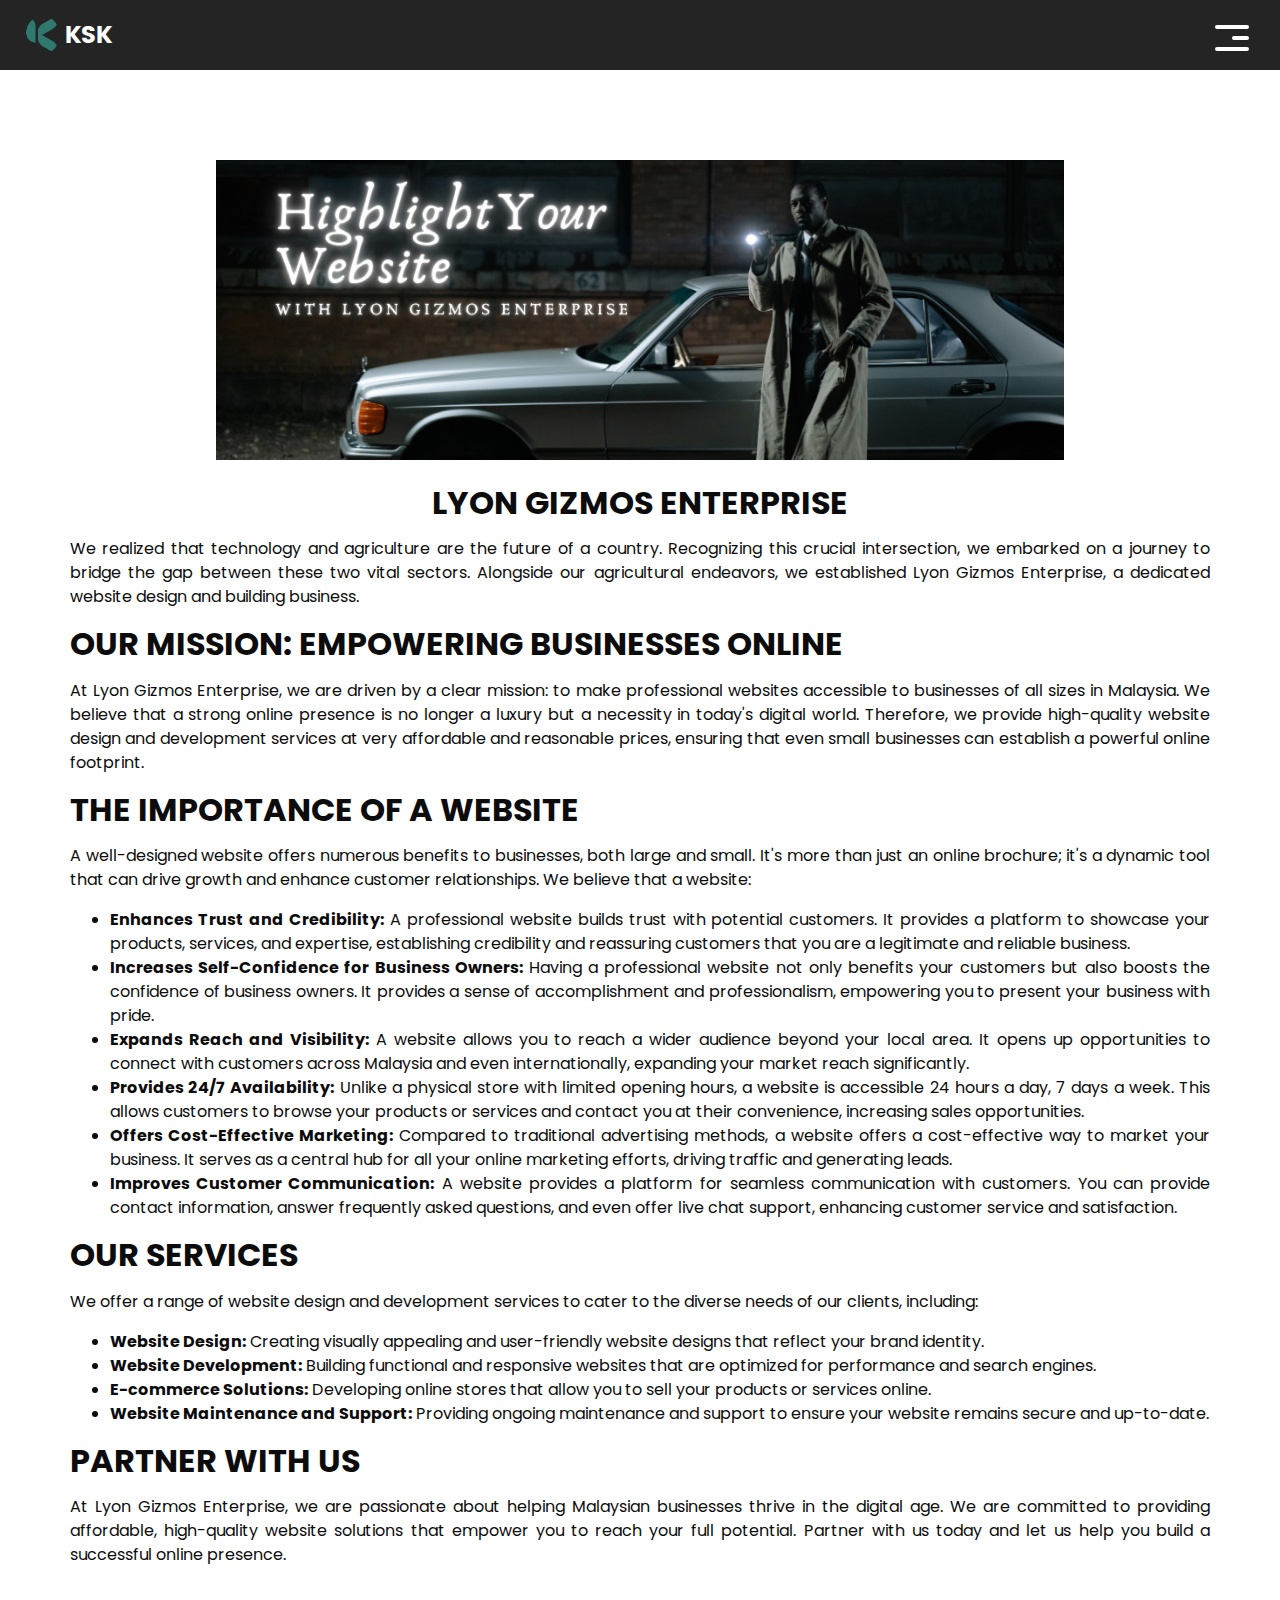
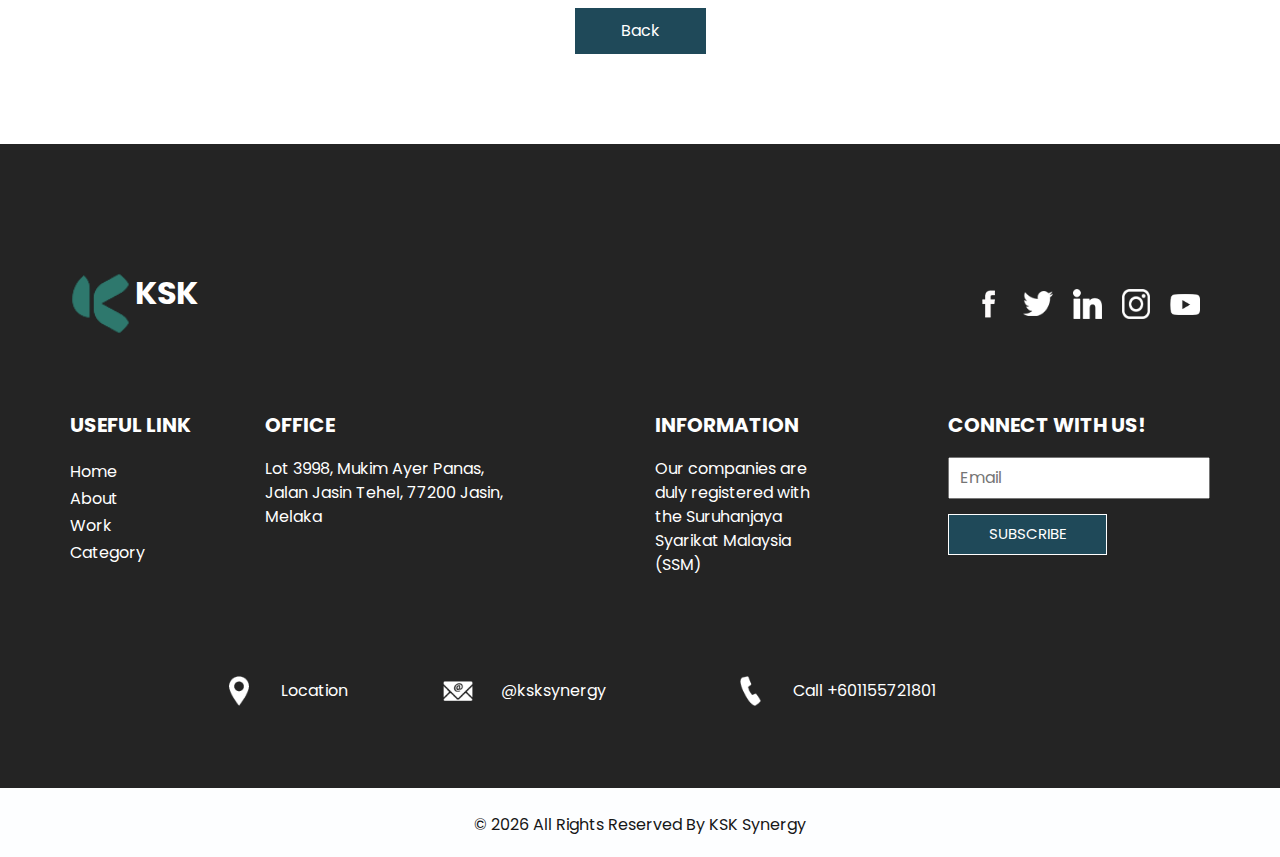
<file: lyon.html>
<!DOCTYPE html>
<html>

<head>
  <!-- Basic -->
  <meta charset="utf-8" />
  <meta http-equiv="X-UA-Compatible" content="IE=edge" />
  <!-- Mobile Metas -->
  <meta name="viewport" content="width=device-width, initial-scale=1, shrink-to-fit=no" />
  <!-- Site Metas -->
  <meta name="keywords" content="KSK, Lyon Gizmos Enterprise, Kyda Agro Trading, website design, web development, agriculture, sustainable farming, Malaysia, business conglomerate, farm melaka, farm malaysia, website malaysia, kebun melaka, kebun cilli melaka, kebun cilli, madu, madu asli, madu original" />
  <meta name="description" content="Dapatkan cili merah kulai dan madu asli organik berkualitas tinggi tanpa bahan kimia dengan harga termurah di Malaysia. Get high-quality organic red chili and pure honey, free from chemicals, at the cheapest prices in Malaysia." />
  <meta name="author" content="KSK Synergy" />

  <title>KSK Synergy</title>

  <!-- bootstrap core css -->
  <link rel="stylesheet" type="text/css" href="css/bootstrap.css" />

  <link href="https://fonts.googleapis.com/css?family=Poppins:400,700&display=swap" rel="stylesheet">
  <!-- Custom styles for this template -->
  <link href="css/style.css" rel="stylesheet" />
  <!-- responsive style -->
  <link href="css/responsive.css" rel="stylesheet" />
  <link rel="icon" type="image/png" href="images/fav.png">
</head>

<body class="sub_page">
    <div class="hero_area">
      <!-- header section strats -->
      <header class="header_section">
        <div class="container-fluid">
          <nav class="navbar navbar-expand-lg custom_nav-container">
            <a class="navbar-brand" href="index.html">
              <img src="images/logo.png" alt="" />
              <span>
                KSK
              </span>
            </a>
            <button class="navbar-toggler" type="button" data-toggle="collapse" data-target="#navbarSupportedContent" aria-controls="navbarSupportedContent" aria-expanded="false" aria-label="Toggle navigation">
              <span class="navbar-toggler-icon"></span>
            </button>
  
            <div class="collapse navbar-collapse" id="navbarSupportedContent">
              <ul class="navbar-nav  ">
                <li class="nav-item">
                  <a class="nav-link" href="index.html">Home <span class="sr-only">(current)</span></a>
                </li>
                <li class="nav-item active">
                  <a class="nav-link" href="about.html"> About</a>
                </li>
                <li class="nav-item">
                  <a class="nav-link" href="work.html">Work </a>
                </li>
                <li class="nav-item">
                  <a class="nav-link" href="category.html"> Category </a>
                </li>
              </ul>
              <div class="user_option">
                <a href="">
                  <span>
                    Login
                  </span>
                </a>
                <form class="form-inline my-2 my-lg-0 ml-0 ml-lg-4 mb-3 mb-lg-0">
                  <button class="btn  my-2 my-sm-0 nav_search-btn" type="submit"></button>
                </form>
              </div>
            </div>
            <div>
              <div class="custom_menu-btn ">
                <button>
                  <span class=" s-1">
  
                  </span>
                  <span class="s-2">
  
                  </span>
                  <span class="s-3">
  
                  </span>
                </button>
              </div>
            </div>
  
          </nav>
        </div>
      </header>
      <!-- end header section -->
    </div>


  

  

  <!-- lyon section -->

  <section class="about_section layout_padding">
    <div class="container">
      <div class="row">
        <div class="col-md-10 col-lg-9 mx-auto">
          <div class="img-box">
            <img src="images/lyon-img.png" alt="">
          </div>
        </div>
      </div>
      <div class="detail-box">
        <br> <h2>
          Lyon Gizmos Enterprise
        </h2>
        <div class="text-justify">
          <p class="product-description">We realized that technology and agriculture are the future of a country. Recognizing this crucial intersection, we embarked on a journey to bridge the gap between these two vital sectors. Alongside our agricultural endeavors, we established Lyon Gizmos Enterprise, a dedicated website design and building business.</p>
  
          <h2>Our Mission: Empowering Businesses Online</h2>
          <p class="product-description">At Lyon Gizmos Enterprise, we are driven by a clear mission: to make professional websites accessible to businesses of all sizes in Malaysia. We believe that a strong online presence is no longer a luxury but a necessity in today's digital world. Therefore, we provide high-quality website design and development services at very affordable and reasonable prices, ensuring that even small businesses can establish a powerful online footprint.</p>
  
          <h2>The Importance of a Website</h2>
          <p class="product-description">A well-designed website offers numerous benefits to businesses, both large and small. It's more than just an online brochure; it's a dynamic tool that can drive growth and enhance customer relationships. We believe that a website:</p>
          <ul>
              <li><strong>Enhances Trust and Credibility:</strong> A professional website builds trust with potential customers. It provides a platform to showcase your products, services, and expertise, establishing credibility and reassuring customers that you are a legitimate and reliable business.</li>
              <li><strong>Increases Self-Confidence for Business Owners:</strong> Having a professional website not only benefits your customers but also boosts the confidence of business owners. It provides a sense of accomplishment and professionalism, empowering you to present your business with pride.</li>
              <li><strong>Expands Reach and Visibility:</strong> A website allows you to reach a wider audience beyond your local area. It opens up opportunities to connect with customers across Malaysia and even internationally, expanding your market reach significantly.</li>
              <li><strong>Provides 24/7 Availability:</strong> Unlike a physical store with limited opening hours, a website is accessible 24 hours a day, 7 days a week. This allows customers to browse your products or services and contact you at their convenience, increasing sales opportunities.</li>
              <li><strong>Offers Cost-Effective Marketing:</strong> Compared to traditional advertising methods, a website offers a cost-effective way to market your business. It serves as a central hub for all your online marketing efforts, driving traffic and generating leads.</li>
              <li><strong>Improves Customer Communication:</strong> A website provides a platform for seamless communication with customers. You can provide contact information, answer frequently asked questions, and even offer live chat support, enhancing customer service and satisfaction.</li>
          </ul>
  
          <h2>Our Services</h2>
          <p class="product-description">We offer a range of website design and development services to cater to the diverse needs of our clients, including:</p>
          <ul>
              <li><strong>Website Design:</strong> Creating visually appealing and user-friendly website designs that reflect your brand identity.</li>
              <li><strong>Website Development:</strong> Building functional and responsive websites that are optimized for performance and search engines.</li>
              <li><strong>E-commerce Solutions:</strong> Developing online stores that allow you to sell your products or services online.</li>
              <li><strong>Website Maintenance and Support:</strong> Providing ongoing maintenance and support to ensure your website remains secure and up-to-date.</li>
          </ul>
  
          <h2>Partner with Us</h2>
          <p class="product-description">At Lyon Gizmos Enterprise, we are passionate about helping Malaysian businesses thrive in the digital age. We are committed to providing affordable, high-quality website solutions that empower you to reach your full potential. Partner with us today and let us help you build a successful online presence.</p>
        </div>
        <a href="about.html">
          Back
        </a>
      </div>
    </div>
  </section>

  <!-- end lyon section -->

  
  


  <!-- info section -->

  <section class="info_section ">
    <div class="info_container layout_padding-top">
      <div class="container">
        <div class="info_top">
          <div class="info_logo">
            <img src="images/logo.png" alt="" />
            <span>
              KSK
            </span>
          </div>
          <div class="social_box">
            <a href="#">
              <img src="images/fb.png" alt="">
            </a>
            <a href="#">
              <img src="images/twitter.png" alt="">
            </a>
            <a href="#">
              <img src="images/linkedin.png" alt="">
            </a>
            <a href="#">
              <img src="images/instagram.png" alt="">
            </a>
            <a href="#">
              <img src="images/youtube.png" alt="">
            </a>
          </div>
        </div>

        <div class="info_main">
          <div class="row">
            <div class="col-md-3 col-lg-2">
              <div class="info_link-box">
                <h5>
                  Useful Link
                </h5>
                <ul>
                  <li class=" active">
                    <a class="" href="index.html">Home <span class="sr-only">(current)</span></a>
                  </li>
                  <li class="">
                    <a class="" href="about.html">About </a>
                  </li>
                  <li class="">
                    <a class="" href="work.html">Work </a>
                  </li>
                  <li class="">
                    <a class="" href="category.html">Category </a>
                  </li>
                </ul>
              </div>
            </div>
            <div class="col-md-3 ">
              <h5>
                Office
              </h5>
              <p>
                Lot 3998, Mukim Ayer Panas, Jalan Jasin Tehel, 77200 Jasin, Melaka
              </p>
            </div>

            <div class="col-md-3 col-lg-2 offset-lg-1">
              <h5>
                Information
              </h5>
              <p>
                Our companies are duly registered with the Suruhanjaya Syarikat Malaysia (SSM)
              </p>
            </div>

            <div class="col-md-3  offset-lg-1">
              <div class="info_form ">
                <h5>
                  Connect with Us!
                </h5>
                <form action="">
                  <input type="email" id="email" placeholder="Email" required>
                  <button type="button" onclick="openEmail()">Subscribe</button>
              </form>
              </div>
              <script>
                function openEmail() {
                  const email = document.getElementById('email').value;
                  if (!email) {
                    alert('Please enter your email address.');
                    return;
                  }
                  window.location.href = `mailto:ksksynergy@gmail.com?subject=Subscription&body=Hi KSK Synergy, I'd like to subscribe to your updates. (Your email: ${email})`;
                }
                </script>

            </div>
          </div>
        </div>
        <div class="row">
          <div class="col-lg-9 col-md-10 mx-auto">
            <div class="info_contact layout_padding2">
              <div class="row">
                <div class="col-md-3">
                  <a href="https://maps.app.goo.gl/VVT3TZhiv9jFWJGj6" class="link-box">
                    <div class="img-box">
                      <img src="images/location.png" alt="">
                    </div>
                    <div class="detail-box">
                      <h8>
                        Location
                      </h8>
                    </div>
                  </a>
                </div>
                <div class="col-md-4">
                  <a href="mailto:ksksynergy@gmail.com" class="link-box">
                    <div class="img-box">
                      <img src="images/mail.png" alt="">
                    </div>
                    <div class="detail-box">
                      <h8>
                        @ksksynergy
                      </h8>
                    </div>
                  </a>
                </div>
                <div class="col-md-5">
                  <a href="https://wa.link/rkm1f6" class="link-box">
                    <div class="img-box">
                      <img src="images/call.png" alt="">
                    </div>
                    <div class="detail-box">
                      <h8>
                        Call +601155721801
                      </h8>
                    </div>
                  </a>
                </div>
              </div>
            </div>
          </div>
        </div>

      </div>
    </div>
  </section>

  <!-- end info section -->

  <!-- footer section -->
  <footer class="container-fluid footer_section ">
    <div class="container">
      <p>
        &copy; <span id="displayDate"></span> All Rights Reserved By
        <a href="https:///">KSK Synergy</a>
      </p>
    </div>
  </footer>
  <!-- end  footer section -->


  <script src="js/jquery-3.4.1.min.js"></script>
  <script src="js/bootstrap.js"></script>
  <script src="js/custom.js"></script>


</body>
</body>

</html>
</file>
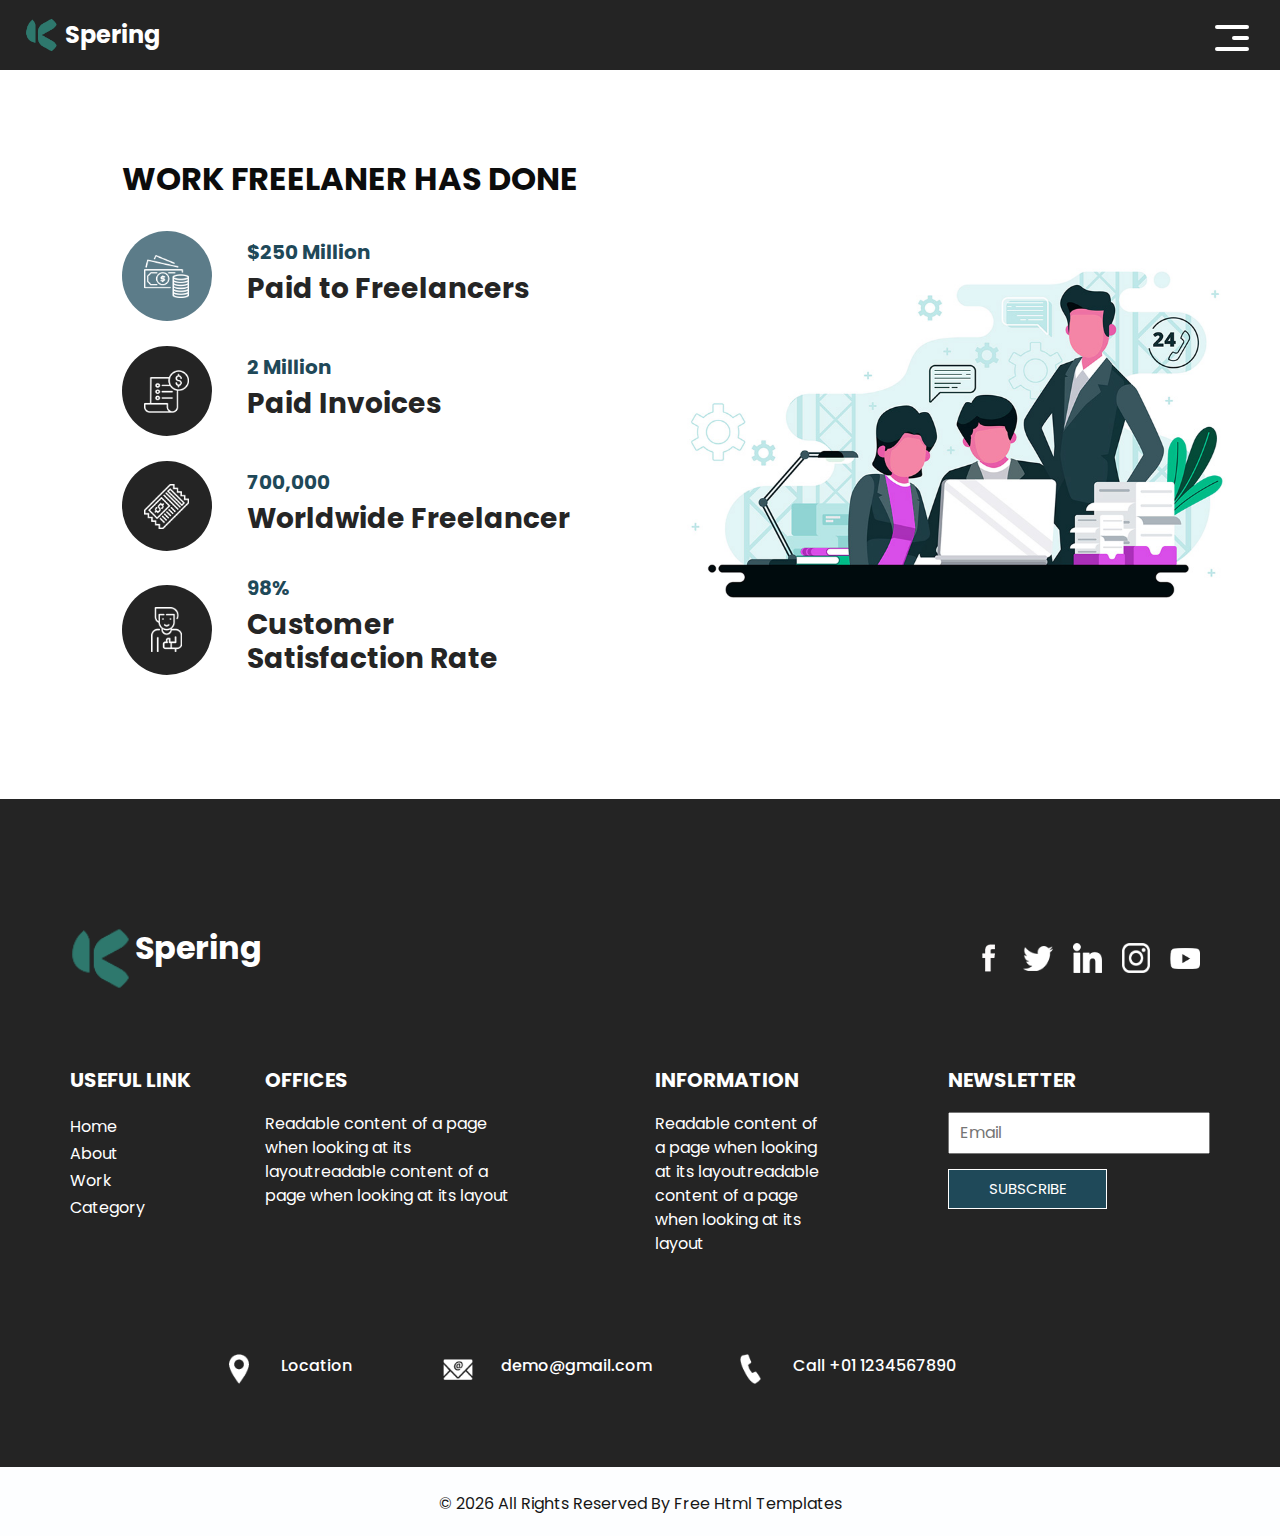
<file: work X.html>
<!DOCTYPE html>
<html>

<head>
  <!-- Basic -->
  <meta charset="utf-8" />
  <meta http-equiv="X-UA-Compatible" content="IE=edge" />
  <!-- Mobile Metas -->
  <meta name="viewport" content="width=device-width, initial-scale=1, shrink-to-fit=no" />
  <!-- Site Metas -->
  <meta name="keywords" content="" />
  <meta name="description" content="" />
  <meta name="author" content="" />

  <title>Spering</title>

  <!-- bootstrap core css -->
  <link rel="stylesheet" type="text/css" href="css/bootstrap.css" />

  <link href="https://fonts.googleapis.com/css?family=Poppins:400,700&display=swap" rel="stylesheet">
  <!-- Custom styles for this template -->
  <link href="css/style.css" rel="stylesheet" />
  <!-- responsive style -->
  <link href="css/responsive.css" rel="stylesheet" />
</head>

<body class="sub_page">
  <div class="hero_area">
    <!-- header section strats -->
    <header class="header_section">
      <div class="container-fluid">
        <nav class="navbar navbar-expand-lg custom_nav-container">
          <a class="navbar-brand" href="index.html">
            <img src="images/logo.png" alt="" />
            <span>
              Spering
            </span>
          </a>
          <button class="navbar-toggler" type="button" data-toggle="collapse" data-target="#navbarSupportedContent" aria-controls="navbarSupportedContent" aria-expanded="false" aria-label="Toggle navigation">
            <span class="navbar-toggler-icon"></span>
          </button>

          <div class="collapse navbar-collapse" id="navbarSupportedContent">
            <ul class="navbar-nav  ">
              <li class="nav-item ">
                <a class="nav-link" href="index.html">Home <span class="sr-only">(current)</span></a>
              </li>
              <li class="nav-item">
                <a class="nav-link" href="about.html"> About</a>
              </li>
              <li class="nav-item active">
                <a class="nav-link" href="work.html">Work </a>
              </li>
              <li class="nav-item">
                <a class="nav-link" href="category.html"> Category </a>
              </li>
            </ul>
            <div class="user_option">
              <a href="">
                <span>
                  Login
                </span>
              </a>
              <form class="form-inline my-2 my-lg-0 ml-0 ml-lg-4 mb-3 mb-lg-0">
                <button class="btn  my-2 my-sm-0 nav_search-btn" type="submit"></button>
              </form>
            </div>
          </div>
          <div>
            <div class="custom_menu-btn ">
              <button>
                <span class=" s-1">

                </span>
                <span class="s-2">

                </span>
                <span class="s-3">

                </span>
              </button>
            </div>
          </div>

        </nav>
      </div>
    </header>
    <!-- end header section -->
  </div>


  <!-- freelance section -->

  <section class="freelance_section layout_padding">
    <div id="accordion">
      <div class="container-fluid">
        <div class="row">
          <div class="col-md-5 offset-md-1">
            <div class="detail-box">
              <div class="heading_container">
                <h2>
                  Work Freelaner Has Done
                </h2>
              </div>
              <div class="tab_container">
                <div class="t-link-box" data-toggle="collapse" data-target="#collapseOne" aria-expanded="true" aria-controls="collapseOne">
                  <div class="img-box">
                    <img src="images/f1.png" alt="">
                  </div>
                  <div class="detail-box">
                    <h5>
                      $250 Million
                    </h5>
                    <h3>
                      Paid to Freelancers
                    </h3>
                  </div>
                </div>
                <div class="t-link-box collapsed" data-toggle="collapse" data-target="#collapseTwo" aria-expanded="false" aria-controls="collapseTwo">
                  <div class="img-box">
                    <img src="images/f2.png" alt="">
                  </div>
                  <div class="detail-box">
                    <h5>
                      2 Million
                    </h5>
                    <h3>
                      Paid Invoices
                    </h3>
                  </div>
                </div>
                <div class="t-link-box collapsed" data-toggle="collapse" data-target="#collapseThree" aria-expanded="false" aria-controls="collapseThree">
                  <div class="img-box">
                    <img src="images/f3.png" alt="">
                  </div>
                  <div class="detail-box">
                    <h5>
                      700,000
                    </h5>
                    <h3>
                      Worldwide Freelancer
                    </h3>
                  </div>
                </div>
                <div class="t-link-box collapsed" data-toggle="collapse" data-target="#collapseFour" aria-expanded="false" aria-controls="collapseFour">
                  <div class="img-box">
                    <img src="images/f4.png" alt="">
                  </div>
                  <div class="detail-box">
                    <h5>
                      98%
                    </h5>
                    <h3>
                      Customer <br>
                      Satisfaction Rate
                    </h3>
                  </div>
                </div>
              </div>
            </div>
          </div>
          <div class="col-md-6">
            <div class="collapse show" id="collapseOne" aria-labelledby="headingOne" data-parent="#accordion">
              <div class="img-box">
                <img src="images/freelance-img.jpg" alt="">
              </div>
            </div>
            <div class="collapse" id="collapseTwo" aria-labelledby="headingTwo" data-parent="#accordion">
              <div class="img-box">
                <img src="images/freelance-img.jpg" alt="">
              </div>
            </div>
            <div class="collapse" id="collapseThree" aria-labelledby="headingThree" data-parent="#accordion">
              <div class="img-box">
                <img src="images/freelance-img.jpg" alt="">
              </div>
            </div>
            <div class="collapse" id="collapseFour" aria-labelledby="headingfour" data-parent="#accordion">
              <div class="img-box">
                <img src="images/freelance-img.jpg" alt="">
              </div>
            </div>
          </div>
        </div>
      </div>
    </div>
  </section>

  <!-- end freelance section -->

  <!-- info section -->

  <section class="info_section ">
    <div class="info_container layout_padding-top">
      <div class="container">
        <div class="info_top">
          <div class="info_logo">
            <img src="images/logo.png" alt="" />
            <span>
              Spering
            </span>
          </div>
          <div class="social_box">
            <a href="#">
              <img src="images/fb.png" alt="">
            </a>
            <a href="#">
              <img src="images/twitter.png" alt="">
            </a>
            <a href="#">
              <img src="images/linkedin.png" alt="">
            </a>
            <a href="#">
              <img src="images/instagram.png" alt="">
            </a>
            <a href="#">
              <img src="images/youtube.png" alt="">
            </a>
          </div>
        </div>

        <div class="info_main">
          <div class="row">
            <div class="col-md-3 col-lg-2">
              <div class="info_link-box">
                <h5>
                  Useful Link
                </h5>
                <ul>
                  <li class=" active">
                    <a class="" href="index.html">Home <span class="sr-only">(current)</span></a>
                  </li>
                  <li class="">
                    <a class="" href="about.html">About </a>
                  </li>
                  <li class="">
                    <a class="" href="work.html">Work </a>
                  </li>
                  <li class="">
                    <a class="" href="category.html">Category </a>
                  </li>
                </ul>
              </div>
            </div>
            <div class="col-md-3 ">
              <h5>
                Offices
              </h5>
              <p>
                Readable content of a page when looking at its layoutreadable content of a page when looking at its layout
              </p>
            </div>

            <div class="col-md-3 col-lg-2 offset-lg-1">
              <h5>
                Information
              </h5>
              <p>
                Readable content of a page when looking at its layoutreadable content of a page when looking at its layout
              </p>
            </div>

            <div class="col-md-3  offset-lg-1">
              <div class="info_form ">
                <h5>
                  Newsletter
                </h5>
                <form action="">
                  <input type="email" placeholder="Email">
                  <button>
                    Subscribe
                  </button>
                </form>
              </div>
            </div>
          </div>
        </div>
        <div class="row">
          <div class="col-lg-9 col-md-10 mx-auto">
            <div class="info_contact layout_padding2">
              <div class="row">
                <div class="col-md-3">
                  <a href="#" class="link-box">
                    <div class="img-box">
                      <img src="images/location.png" alt="">
                    </div>
                    <div class="detail-box">
                      <h6>
                        Location
                      </h6>
                    </div>
                  </a>
                </div>
                <div class="col-md-4">
                  <a href="#" class="link-box">
                    <div class="img-box">
                      <img src="images/mail.png" alt="">
                    </div>
                    <div class="detail-box">
                      <h6>
                        demo@gmail.com
                      </h6>
                    </div>
                  </a>
                </div>
                <div class="col-md-5">
                  <a href="#" class="link-box">
                    <div class="img-box">
                      <img src="images/call.png" alt="">
                    </div>
                    <div class="detail-box">
                      <h6>
                        Call +01 1234567890
                      </h6>
                    </div>
                  </a>
                </div>
              </div>
            </div>
          </div>
        </div>

      </div>
    </div>
  </section>

  <!-- end info section -->

  <!-- footer section -->
  <footer class="container-fluid footer_section ">
    <div class="container">
      <p>
        &copy; <span id="displayDate"></span> All Rights Reserved By
        <a href="https://html.design/">Free Html Templates</a>
      </p>
    </div>
  </footer>
  <!-- end  footer section -->


  <script src="js/jquery-3.4.1.min.js"></script>
  <script src="js/bootstrap.js"></script>
  <script src="js/custom.js"></script>



</body>
</body>

</html>
</file>
<file: css/style.css>
body {
  font-family: 'Poppins', sans-serif;
  color: #0c0c0c;
  background-color: #ffffff;
}

.layout_padding {
  padding-top: 90px;
  padding-bottom: 90px;
}

.layout_padding2 {
  padding: 45px 0;
}

.layout_padding2-top {
  padding-top: 45px;
  padding-bottom: 45px;
}

.layout_padding2-bottom {
  padding-bottom: 45px;
}

.layout_padding-top {
  padding-top: 90px;
}

.layout_padding-bottom {
  padding-bottom: 90px;
}

.heading_container {
  display: -webkit-box;
  display: -ms-flexbox;
  display: flex;
}

.heading_container h2 {
  font-weight: bold;
  text-transform: uppercase;
}

/*header section*/
.hero_area {
  height: calc(100vh - 30px);
  background: -webkit-gradient(linear, left top, right top, color-stop(55%, #242424), color-stop(55%, #5c7c89));
  background: linear-gradient(to right, #242424 55%, #5c7c89 55%);
  display: -webkit-box;
  display: -ms-flexbox;
  display: flex;
  -webkit-box-orient: vertical;
  -webkit-box-direction: normal;
      -ms-flex-direction: column;
          flex-direction: column;
  position: relative;
}

.sub_page .hero_area {
  height: auto;
  background: none;
  background-color: #242424;
}

.hero_area.sub_pages {
  height: auto;
}

.header_section {
  overflow-x: hidden;
}

.header_section .container-fluid {
  padding-right: 25px;
  padding-left: 25px;
}

.header_section .nav_container {
  margin: 0 auto;
}

.header_section .user_option {
  display: -webkit-box;
  display: -ms-flexbox;
  display: flex;
  -webkit-box-align: center;
      -ms-flex-align: center;
          align-items: center;
}

.header_section .user_option a {
  display: -webkit-box;
  display: -ms-flexbox;
  display: flex;
  color: #ffffff;
  -webkit-box-align: center;
      -ms-flex-align: center;
          align-items: center;
}

.header_section .user_option a img {
  min-width: 20px;
  height: 20px;
  margin-right: 5px;
}

.custom_nav-container.navbar-expand-lg .navbar-nav .nav-item .nav-link {
  padding: 10px 15px;
  color: #ffffff;
  text-align: center;
}

a,
a:hover,
a:focus {
  text-decoration: none;
}

a:hover,
a:focus {
  color: initial;
}

.btn,
.btn:focus {
  outline: none !important;
  -webkit-box-shadow: none;
          box-shadow: none;
}

.custom_nav-container .nav_search-btn {
  background-image: url(../images/search-icon.png);
  background-size: 17px;
  background-repeat: no-repeat;
  background-position-y: 7px;
  width: 35px;
  height: 35px;
  padding: 0;
  border: none;
}

.custom_nav-container form {
  padding-top: 7px;
}

.navbar-brand {
  margin-right: 5%;
  display: -webkit-box;
  display: -ms-flexbox;
  display: flex;
  -webkit-box-align: center;
      -ms-flex-align: center;
          align-items: center;
}

.navbar-brand img {
  width: 35px;
  margin-right: 5px;
}

.navbar-brand span {
  font-weight: bold;
  color: #ffffff;
  font-size: 24px;
}

.custom_nav-container {
  z-index: 99999;
  padding: 0;
  height: 70px;
}

.custom_nav-container .navbar-toggler {
  outline: none;
}

.custom_nav-container .navbar-toggler .navbar-toggler-icon {
  background-image: url(../images/menu.png);
  background-size: 30px;
  width: 32px;
  height: 32px;
}

.lg_toggl-btn {
  background-color: transparent;
  border: none;
  outline: none;
  width: 56px;
  height: 40px;
  cursor: pointer;
}

.lg_toggl-btn:focus {
  outline: none;
}

.login_btn-container {
  padding-top: 30px;
}

.login_btn-container a {
  color: #5c7c89;
  text-transform: uppercase;
}

/*end header section*/
/* slider section */
.slider_section {
  -webkit-box-flex: 1;
      -ms-flex: 1;
          flex: 1;
  display: -webkit-box;
  display: -ms-flexbox;
  display: flex;
  -webkit-box-align: center;
      -ms-flex-align: center;
          align-items: center;
  position: relative;
}

.slider_section .row {
  -webkit-box-align: center;
      -ms-flex-align: center;
          align-items: center;
}

.slider_section .row > div {
  position: unset;
}

.slider_section .detail-box h1 {
  color: #ffffff;
  font-weight: bold;
  text-transform: uppercase;
}

.slider_section .detail-box p {
  color: #ffffff;
  margin-top: 15px;
}

.slider_section .detail-box .btn-box {
  display: -webkit-box;
  display: -ms-flexbox;
  display: flex;
  -ms-flex-wrap: wrap;
      flex-wrap: wrap;
  margin: 45px -5px 0 -5px;
}

.slider_section .detail-box .btn-box a {
  text-align: center;
  width: 165px;
  font-size: 15px;
  margin: 5px;
}

.slider_section .detail-box .btn-box .btn-1 {
  display: inline-block;
  padding: 10px 0;
  background-color: #1f4959;
  color: #ffffff;
  -webkit-transition: all 0.3s;
  transition: all 0.3s;
  border: 1px solid transparent;
  border-radius: 0;
}

.slider_section .detail-box .btn-box .btn-1:hover {
  background-color: transparent;
  border-color: #1f4959;
  color: #1f4959;
}

.slider_section .detail-box .btn-box .btn-2 {
  display: inline-block;
  padding: 10px 0;
  background-color: #ffffff;
  color: #252525;
  -webkit-transition: all 0.3s;
  transition: all 0.3s;
  border: 1px solid transparent;
  border-radius: 0;
}

.slider_section .detail-box .btn-box .btn-2:hover {
  background-color: transparent;
  border-color: #ffffff;
  color: #ffffff;
}

.slider_section .img-container .img-box img {
  width: 100%;
}

.slider_section #carouselExampleIndicators {
  position: unset;
  width: 100%;
}

.slider_section .carousel_btn-container {
  width: 120px;
  position: absolute;
  bottom: 0;
  display: -webkit-box;
  display: -ms-flexbox;
  display: flex;
  -webkit-box-pack: justify;
      -ms-flex-pack: justify;
          justify-content: space-between;
  left: 8.5%;
  z-index: 999;
  -webkit-transform: translateY(50%);
          transform: translateY(50%);
}

.slider_section .carousel_btn-container .carousel-control-prev,
.slider_section .carousel_btn-container .carousel-control-next {
  position: relative;
  width: 55px;
  height: 55px;
  border: none;
  border-radius: 100%;
  opacity: 1;
  background-repeat: no-repeat;
  background-size: 14px;
  background-position: center;
  background-color: #5c7c89;
  margin: 2px;
}

.slider_section .carousel_btn-container .carousel-control-prev:hover,
.slider_section .carousel_btn-container .carousel-control-next:hover {
  background-color: #1f4959;
}

.slider_section .carousel_btn-container .carousel-control-prev {
  background-image: url(../images/prev.png);
}

.slider_section .carousel_btn-container .carousel-control-next {
  background-image: url(../images/next.png);
}

.slider_section ol.carousel-indicators {
  margin: 0;
  width: 75px;
  bottom: 45px;
  left: initial;
  right: 25px;
}

.slider_section ol.carousel-indicators li {
  border-radius: 100%;
  text-indent: 0px;
  text-align: center;
  line-height: 55px;
  color: #ffffff;
  background-color: transparent;
  opacity: 1;
  display: none;
}

.slider_section ol.carousel-indicators li.active {
  display: block;
}

.experience_section .row {
  -webkit-box-align: center;
      -ms-flex-align: center;
          align-items: center;
}

.experience_section .detail-box p {
  margin-top: 20px;
}

.experience_section .detail-box .btn-box {
  display: -webkit-box;
  display: -ms-flexbox;
  display: flex;
  -ms-flex-wrap: wrap;
      flex-wrap: wrap;
  margin: 45px -5px 0 -5px;
}

.experience_section .detail-box .btn-box a {
  text-align: center;
  width: 165px;
  font-size: 15px;
  margin: 5px;
}

.experience_section .detail-box .btn-box .btn-1 {
  display: inline-block;
  padding: 10px 0;
  background-color: #1f4959;
  color: #ffffff;
  -webkit-transition: all 0.3s;
  transition: all 0.3s;
  border: 1px solid transparent;
  border-radius: 0;
}

.experience_section .detail-box .btn-box .btn-1:hover {
  background-color: transparent;
  border-color: #1f4959;
  color: #1f4959;
}

.experience_section .detail-box .btn-box .btn-2 {
  display: inline-block;
  padding: 10px 0;
  background-color: #242424;
  color: #ffffff;
  -webkit-transition: all 0.3s;
  transition: all 0.3s;
  border: 1px solid transparent;
  border-radius: 0;
}

.experience_section .detail-box .btn-box .btn-2:hover {
  background-color: transparent;
  border-color: #242424;
  color: #242424;
}

.experience_section .img-box img {
  width: 100%;
}

.category_section {
  background-color: #5c7c89;
  color: #ffffff;
  text-align: center;
}

.category_section .heading_container {
  -webkit-box-pack: center;
      -ms-flex-pack: center;
          justify-content: center;
}

.category_section .heading_container h2 {
  border-bottom: 1px solid #ffffff;
}

.category_section .category_container {
  display: -webkit-box;
  display: -ms-flexbox;
  display: flex;
  -ms-flex-wrap: wrap;
      flex-wrap: wrap;
  -webkit-box-pack: justify;
      -ms-flex-pack: justify;
          justify-content: space-between;
  margin-top: 25px;
}

.category_section .category_container .box {
  display: -webkit-box;
  display: -ms-flexbox;
  display: flex;
  -webkit-box-orient: vertical;
  -webkit-box-direction: normal;
      -ms-flex-direction: column;
          flex-direction: column;
  -webkit-box-align: center;
      -ms-flex-align: center;
          align-items: center;
  margin: 10px 0;
  min-width: 130px;
  -ms-flex-preferred-size: 26%;
      flex-basis: 26%;
}

.category_section .category_container .box .img-box {
  width: 120px;
  height: 120px;
  display: -webkit-box;
  display: -ms-flexbox;
  display: flex;
  -webkit-box-pack: center;
      -ms-flex-pack: center;
          justify-content: center;
  -webkit-box-align: center;
      -ms-flex-align: center;
          align-items: center;
}

.about_section {
  text-align: center;
}

.about_section .img-box img {
  width: 100%;
}

.about_section .detail-box h2 {
  font-weight: bold;
  text-transform: uppercase;
}

.about_section .detail-box p {
  margin-top: 15px;
}

.about_section .detail-box a {
  display: inline-block;
  padding: 10px 45px;
  background-color: #1f4959;
  color: #ffffff;
  -webkit-transition: all 0.3s;
  transition: all 0.3s;
  border: 1px solid transparent;
  border-radius: 0;
  margin-top: 25px;
}

.about_section .detail-box a:hover {
  background-color: transparent;
  border-color: #1f4959;
  color: #1f4959;
}

.freelance_section .row {
  -webkit-box-align: center;
      -ms-flex-align: center;
          align-items: center;
}

.freelance_section .tab_container .t-link-box {
  margin: 25px 0;
  display: -webkit-box;
  display: -ms-flexbox;
  display: flex;
  -webkit-box-align: center;
      -ms-flex-align: center;
          align-items: center;
  cursor: pointer;
}

.freelance_section .tab_container .t-link-box .img-box {
  width: 90px;
  height: 90px;
  min-width: 90px;
  min-height: 90px;
  display: -webkit-box;
  display: -ms-flexbox;
  display: flex;
  -webkit-box-pack: center;
      -ms-flex-pack: center;
          justify-content: center;
  -webkit-box-align: center;
      -ms-flex-align: center;
          align-items: center;
  background-color: #242424;
  border-radius: 100%;
  margin-right: 35px;
}

.freelance_section .tab_container .t-link-box .img-box img {
  width: auto;
  height: auto;
  max-width: 45px;
  max-height: 45px;
}

.freelance_section .tab_container .t-link-box .detail-box h5 {
  font-weight: bold;
  color: #1f4959;
}

.freelance_section .tab_container .t-link-box .detail-box h3 {
  font-weight: bold;
  color: #252525;
}

.freelance_section .tab_container .t-link-box[aria-expanded="true"] .img-box, .freelance_section .tab_container .t-link-box:hover .img-box {
  background-color: #5c7c89;
}

.freelance_section .img-box img {
  width: 100%;
}

.client_section .heading_container {
  -webkit-box-pack: center;
      -ms-flex-pack: center;
          justify-content: center;
  margin-bottom: 25px;
}

.client_section .detail-box {
  text-align: center;
  margin: 25px 35px;
  padding: 45px 65px 35px 65px;
  -webkit-box-shadow: 0px 0px 20px 0 rgba(0, 0, 0, 0.2);
          box-shadow: 0px 0px 20px 0 rgba(0, 0, 0, 0.2);
}

.client_section .detail-box h4 {
  font-weight: bold;
}

.client_section .detail-box p {
  margin-top: 15px;
  margin-bottom: 25px;
}

.client_section .carousel-control-prev,
.client_section .carousel-control-next {
  top: 50%;
  width: 65px;
  height: 65px;
  border: none;
  border-radius: 100%;
  opacity: 1;
  background-repeat: no-repeat;
  background-size: 10px;
  background-position: center;
  background-color: #242424;
  margin: 2px;
  -webkit-transform: translateY(-50%);
          transform: translateY(-50%);
}

.client_section .carousel-control-prev {
  background-image: url(../images/prev-angle.png);
}

.client_section .carousel-control-next {
  background-image: url(../images/next-angle.png);
}

/* info section */
.info_section {
  position: relative;
  background-color: #242424;
  color: #ffffff;
}

.info_section .heading_container {
  margin-bottom: 45px;
}

.info_section h5 {
  text-transform: uppercase;
  font-weight: bold;
  margin-bottom: 20px;
}

.info_section .info_top {
  display: -webkit-box;
  display: -ms-flexbox;
  display: flex;
  -webkit-box-align: center;
      -ms-flex-align: center;
          align-items: center;
  -webkit-box-pack: justify;
      -ms-flex-pack: justify;
          justify-content: space-between;
  margin-top: 35px;
  margin-bottom: 75px;
}

.info_section .info_top .info_logo {
  display: -webkit-box;
  display: -ms-flexbox;
  display: flex;
}

.info_section .info_top .info_logo img {
  width: 65px;
}

.info_section .info_top .info_logo span {
  color: #ffffff;
  font-weight: bold;
  font-size: 32px;
}

.info_section .info_top .social_box {
  display: -webkit-box;
  display: -ms-flexbox;
  display: flex;
  -webkit-box-align: center;
      -ms-flex-align: center;
          align-items: center;
}

.info_section .info_top .social_box a {
  margin: 0 10px;
}

.info_section .info_top .social_box a img {
  width: auto;
  height: auto;
  max-width: 30px;
  max-height: 30px;
}

.info_section a {
  text-transform: none;
}

.info_section ul {
  padding: 0;
}

.info_section ul li {
  list-style-type: none;
  margin: 3px 0;
}

.info_section ul li a {
  color: #ffffff;
}

.info_section .info_link-box {
  display: -webkit-box;
  display: -ms-flexbox;
  display: flex;
  -webkit-box-orient: vertical;
  -webkit-box-direction: normal;
      -ms-flex-direction: column;
          flex-direction: column;
}

.info_section .info_form form input {
  outline: none;
  width: 100%;
  padding: 7px 10px;
}

.info_section .info_form form button {
  display: inline-block;
  padding: 8px 40px;
  background-color: #1f4959;
  color: #ffffff;
  -webkit-transition: all 0.3s;
  transition: all 0.3s;
  border: 1px solid transparent;
  border-radius: 0;
  border: 1.5px solid #ffffff;
  margin-top: 15px;
  text-transform: uppercase;
  font-size: 15px;
}

.info_section .info_form form button:hover {
  background-color: transparent;
  border-color: #1f4959;
  color: #1f4959;
}

.info_section .info_contact .link-box {
  display: -webkit-box;
  display: -ms-flexbox;
  display: flex;
  -webkit-box-align: center;
      -ms-flex-align: center;
          align-items: center;
  margin: 30px 0;
  color: #ffffff;
}

.info_section .info_contact .link-box .img-box {
  display: -webkit-box;
  display: -ms-flexbox;
  display: flex;
  -webkit-box-pack: center;
      -ms-flex-pack: center;
          justify-content: center;
  -webkit-box-align: center;
      -ms-flex-align: center;
          align-items: center;
  min-width: 45px;
  min-height: 45px;
  margin-right: 20px;
}

.info_section .info_contact .link-box .img-box img {
  width: auto;
  height: auto;
  max-width: 30px;
  max-height: 30px;
}

/* end info section */
/* footer section*/
.footer_section {
  display: -webkit-box;
  display: -ms-flexbox;
  display: flex;
  -webkit-box-orient: vertical;
  -webkit-box-direction: normal;
      -ms-flex-direction: column;
          flex-direction: column;
  -webkit-box-pack: center;
      -ms-flex-pack: center;
          justify-content: center;
  background-color: #fdfeff;
}

.footer_section p {
  color: #171717;
  margin: 0;
  padding: 25px 0 20px 0;
  margin: 0 auto;
  text-align: center;
}

.footer_section a {
  color: #171717;
}

/* end footer section*/
#navbarSupportedContent {
  -webkit-transform: translateX(100vw);
          transform: translateX(100vw);
  opacity: 0;
  -webkit-transition: all 0.3s ease-in;
  transition: all 0.3s ease-in;
  -webkit-box-pack: justify;
      -ms-flex-pack: justify;
          justify-content: space-between;
  -webkit-box-align: center;
      -ms-flex-align: center;
          align-items: center;
}

#navbarSupportedContent.lg_nav-toggle {
  -webkit-transform: translateX(0);
          transform: translateX(0);
  opacity: 1;
}

.custom_menu-btn button {
  margin-top: 12px;
  outline: none;
  border: none;
  background-color: transparent;
}

.custom_menu-btn button span {
  display: block;
  width: 34px;
  height: 4px;
  background-color: #fff;
  margin: 7px 0;
  -webkit-transition: all 0.3s;
  transition: all 0.3s;
  border-radius: 10px;
}

.custom_menu-btn .s-2 {
  -webkit-transition: all 0.1s;
  transition: all 0.1s;
  width: 17px;
  margin-left: auto;
}

.menu_btn-style button .s-1 {
  -webkit-transform: rotate(45deg) translate(8px, 8px);
          transform: rotate(45deg) translate(8px, 8px);
}

.menu_btn-style button .s-2 {
  -webkit-transform: translateX(100px);
          transform: translateX(100px);
}

.menu_btn-style button .s-3 {
  -webkit-transform: rotate(-45deg) translate(8px, -8px);
          transform: rotate(-45deg) translate(8px, -8px);
}
/*# sourceMappingURL=style.css.map */
</file>
<file: css/responsive.css>
@media (max-width: 1120px) {}

@media (max-width: 992px) {
  .hero_area {
    height: auto;
  }

  #navbarSupportedContent {
    opacity: 1;
    transform: none;
    margin-top: 15px;
  }


  .navbar-toggler {
    padding: 0.25rem 0;
  }


  .header_section .user_option {
    display: none;
  }

  .custom_menu-btn {
    display: none;
  }

  .navbar-nav {
    align-items: center;
  }

  .custom_nav-container .navbar-toggler {
    margin-left: auto;
  }

  .custom_nav-container {
    padding: 15px 0;
    height: auto;
  }

  .slider_section {
    padding-top: 45px;
    padding-bottom: 120px;
  }

  .info_section .info_contact .link-box .img-box {
    margin-right: 8px;
  }

}

@media (max-width: 767px) {
  .hero_area {
    background: none;
    background-color: #1a2e35;
    /* background: linear-gradient(to bottom, #1a2e35 40%, #5c7c89 40%); */
  }

  .slider_section {
    text-align: center;
    padding-bottom: 0;
  }

  .slider_section .detail-box {
    margin-bottom: 75px;
  }

  .slider_section .detail-box .btn-box {
    justify-content: center;
  }


  .img-container {
    padding: 0;
  }

  .slider_section .img-container .img-box {

    padding: 45px 0;
    background-color: #5c7c89;
  }

  .experience_section .img-box {

    margin-bottom: 45px;

  }

  .category_section .category_container .box {
    flex-basis: 34%;
  }

  .client_section .detail-box {
    margin: 25px;
    padding: 45px 25px 35px 25px;
  }

  .client_section .carousel-control-prev,
  .client_section .carousel-control-next {
    top: 92%;
  }

  .info_section .info_top {

    flex-direction: column;

  }

  .info_section .info_top .social_box {
    margin-top: 35px;
  }

  .info_section .row>div {

    display: flex;
    flex-direction: column;
    align-items: center;
    text-align: center;
    margin-bottom: 25px;

  }

  .info_section .info_contact .link-box {
    margin: 0;
  }



}

@media (max-width: 576px) {
  .category_section .category_container {
    justify-content: center;
  }

  .category_section .category_container .box {
    flex-basis: 52%;
  }
}

@media (max-width: 480px) {}

@media (max-width: 420px) {
  .client_section .detail-box {
    margin: 25px 5px;
    box-shadow: 0px 0px 2px 0 rgba(0, 0, 0, 0.2);
  }

  .slider_section .carousel_btn-container {

    width: 100px;
  }

  .slider_section .carousel_btn-container .carousel-control-prev,
  .slider_section .carousel_btn-container .carousel-control-next {
    width: 45px;
    height: 45px;
    background-size: 12px;
  }

  .slider_section ol.carousel-indicators {
    right: 0;
  }

  .client_section .carousel-control-prev,
  .client_section .carousel-control-next {

    top: 95%;

  }


  .client_section .carousel-control-prev,
  .client_section .carousel-control-next {
    width: 50px;
    height: 50px;
    background-size: 8px;
  }

  .freelance_section .tab_container .t-link-box .detail-box h3 {
    font-size: 22px;
  }
}

@media (max-width: 360px) {}

@media (min-width: 1200px) {
  .container {
    max-width: 1170px;
  }
}
</file>
